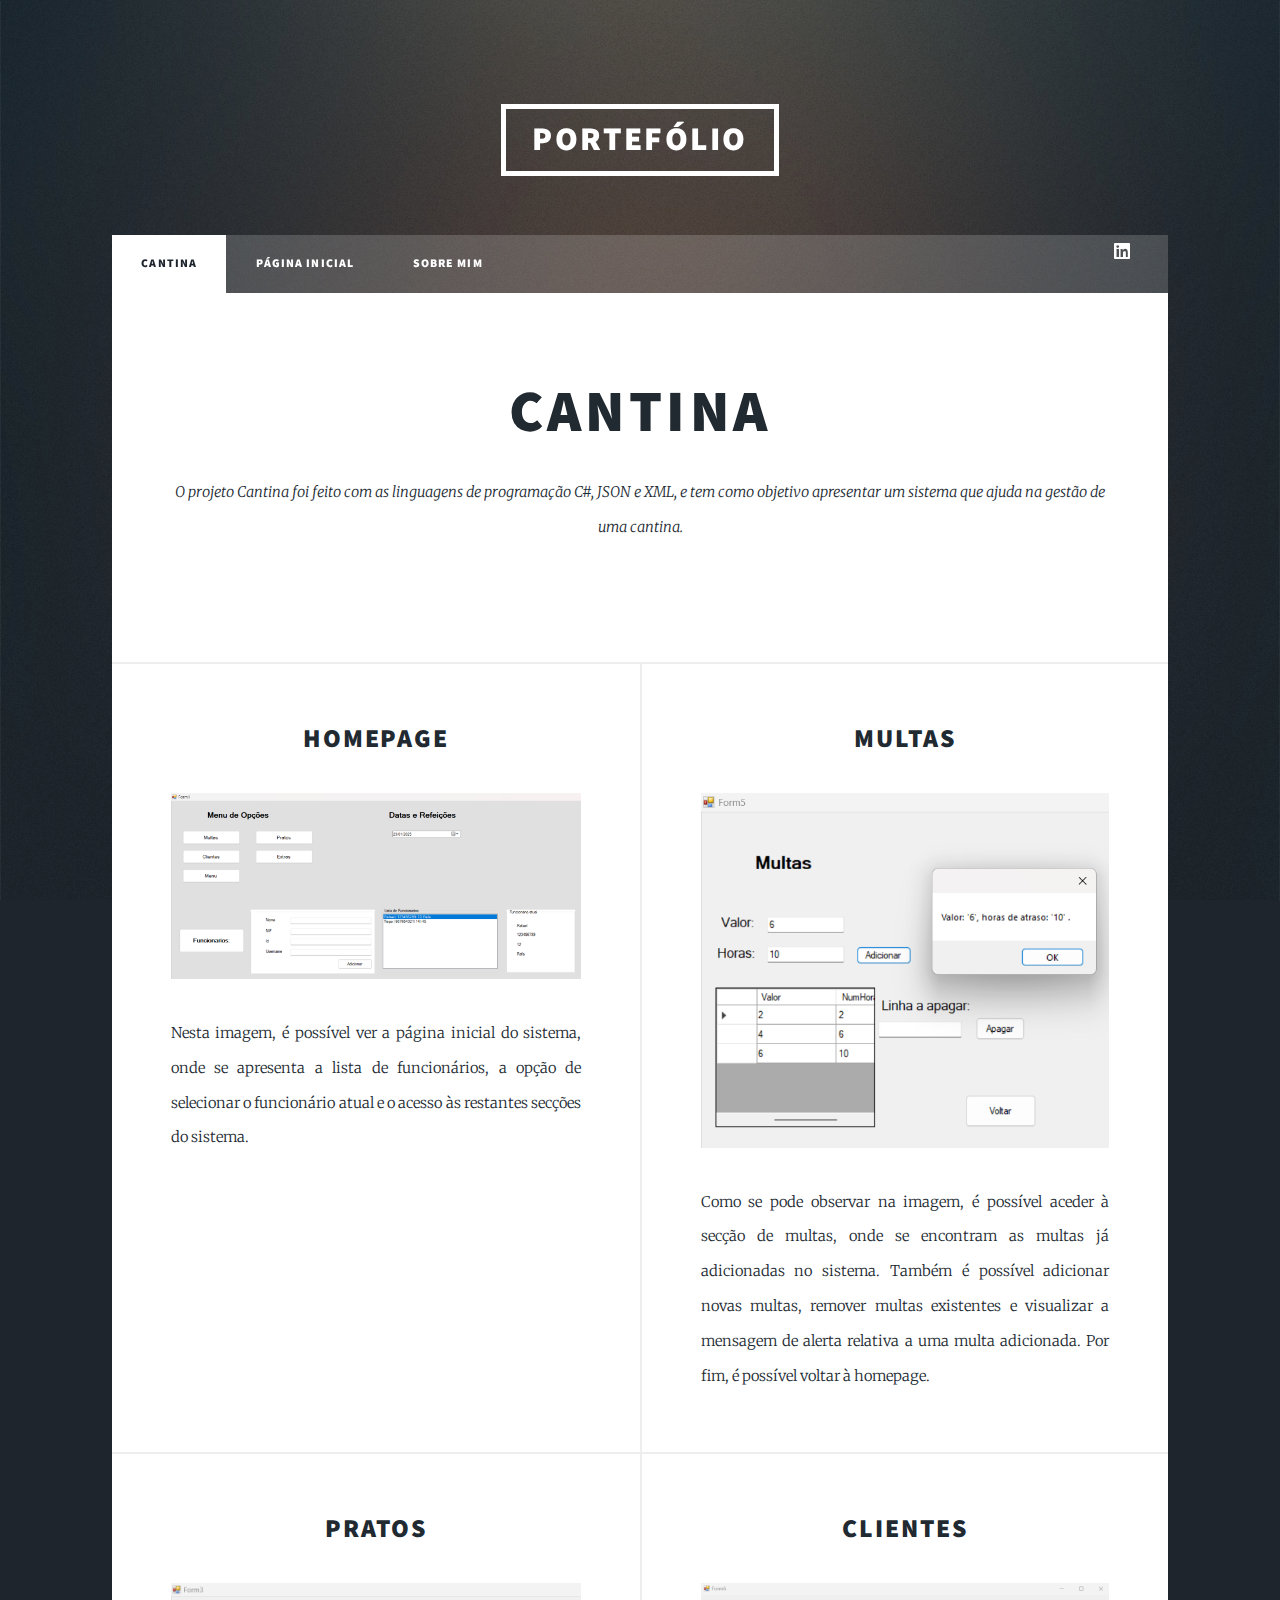
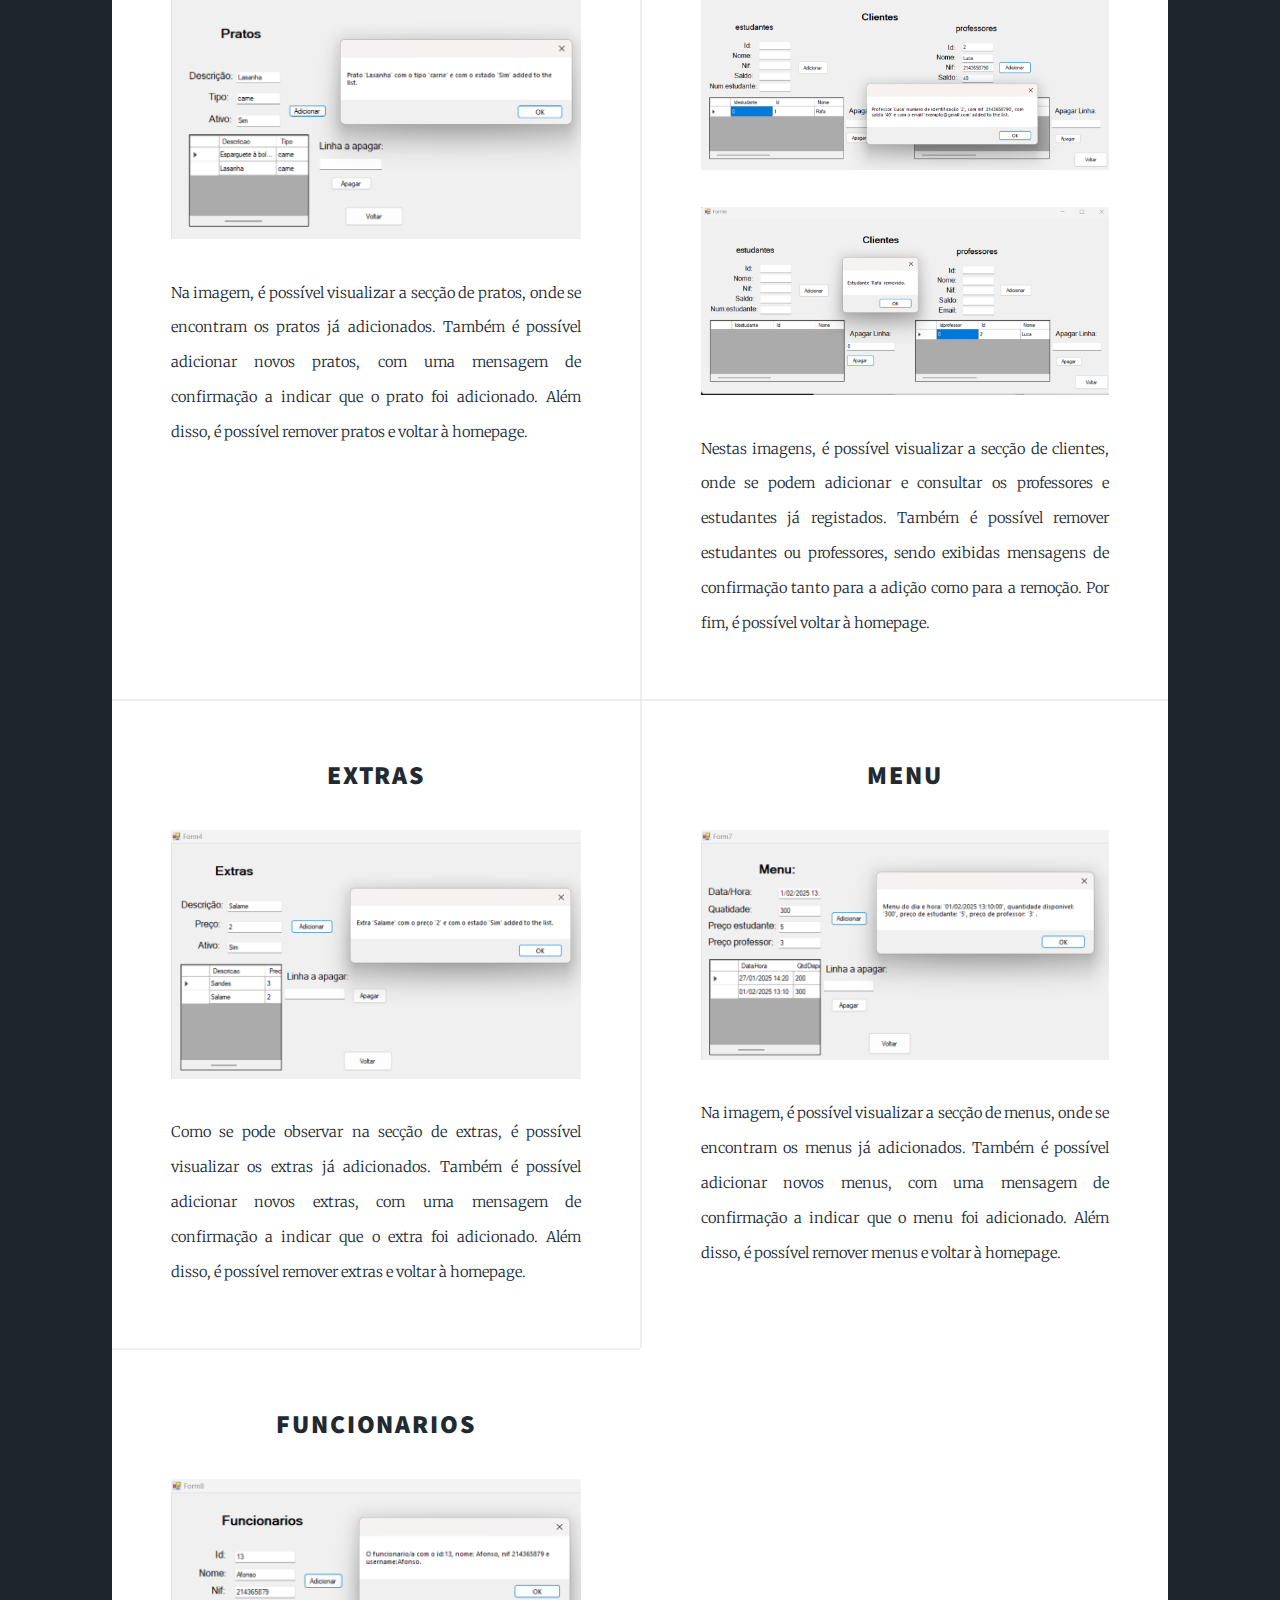
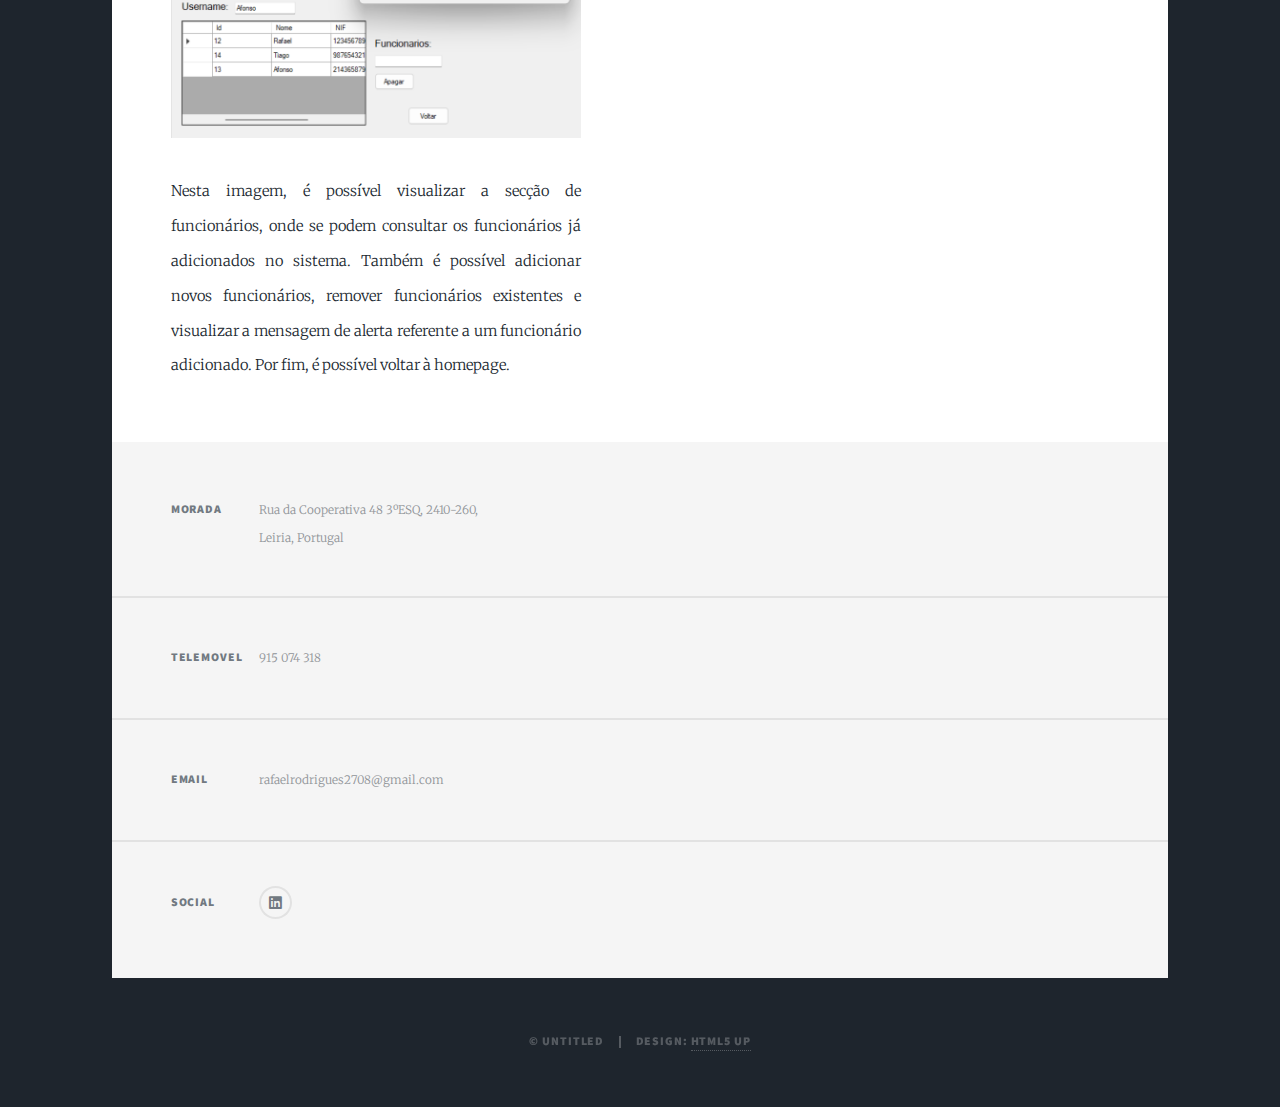
<file: Cantina.html>
<!--
	Massively by HTML5 UP
	html5up.net | @ajlkn
	Free for personal and commercial use under the CCA 3.0 license (html5up.net/license)
-->
<html>
	<head>
		<title>Cantina</title>
		<meta charset="utf-8" />
		<meta name="viewport" content="width=device-width, initial-scale=1, user-scalable=no" />
		<link rel="stylesheet" href="assets/css/main.css" />
		<noscript><link rel="stylesheet" href="assets/css/noscript.css" /></noscript>
	</head>
	<body class="is-preload">

		<!-- Wrapper -->
			<div id="wrapper">

				<!-- Header -->
					<header id="header">
						<a href="HomePage.html" class="logo">Portefólio</a>
					</header>

				<!-- Nav -->
					<nav id="nav">
						<ul class="links">
							<li class="active"><a href="Cantina.html">Cantina</a></li>
							<li><a href="HomePage.html">Página Inicial</a></li>
							<li><a href="SobreMim.html">Sobre mim</a></li>
						</ul>
						<ul class="icons">
							<li><a href="https://www.linkedin.com/in/rafael-rodrigues-209939341/" class="icon brands fa-linkedin"><span class="label">Linkedin</span></a></li>
						</ul>
					</nav>

				<!-- Main -->
					<div id="main">
						<article class="post featured">
							<header class="major">
								<h2>Cantina</h2>
								<p>O projeto Cantina foi feito com as linguagens de programação C#, JSON e XML, e tem como objetivo apresentar um sistema que ajuda na gestão de uma cantina.</p>
							</header>
						</article>

						<!-- Post -->
						<section class="posts">
							<article>
								<header>
									<h2>Homepage</h2>
								</header>
								<a class="image fit"><img src="images/Cantina_Homepage.png" alt="Cantina Homepage" /></a>
								<p>Nesta imagem, é possível ver a página inicial do sistema, onde se apresenta a lista de funcionários, a opção de selecionar o funcionário atual e o acesso às restantes secções do sistema.</p>
							</article>
                            <article>
								<header>
									<h2>Multas</h2>
								</header>
								<a class="image fit"><img src="images/Cantina_Multas.png" alt="Cantina Multas" /></a>
								<p>Como se pode observar na imagem, é possível aceder à secção de multas, onde se encontram as multas já adicionadas no sistema. Também é possível adicionar novas multas, remover multas existentes e visualizar a mensagem de alerta relativa a uma multa adicionada. Por fim, é possível voltar à homepage.</p>
							</article>
                            <article>
								<header>
									<h2>Pratos</h2>
								</header>
								<a class="image fit"><img src="images/Cantina_Pratos.png" alt="Cantina Pratos" /></a>
								<p>Na imagem, é possível visualizar a secção de pratos, onde se encontram os pratos já adicionados. Também é possível adicionar novos pratos, com uma mensagem de confirmação a indicar que o prato foi adicionado. Além disso, é possível remover pratos e voltar à homepage.</p>
							</article>
                            <article>
								<header>
									<h2>Clientes</h2>
								</header>
								<a class="image fit"><img src="images/Cantina_Clientes1.png" alt="Cantina Clientes" /></a>
                                <a class="image fit"><img src="images/Cantina_Clientes2.png" alt="Cantina Clientes" /></a>
								<p>Nestas imagens, é possível visualizar a secção de clientes, onde se podem adicionar e consultar os professores e estudantes já registados. Também é possível remover estudantes ou professores, sendo exibidas mensagens de confirmação tanto para a adição como para a remoção. Por fim, é possível voltar à homepage.</p>
							</article>
                            <article>
								<header>
									<h2>Extras</h2>
								</header>
								<a class="image fit"><img src="images/Cantina_Extras.png" alt="Cantina Extras" /></a>
								<p>Como se pode observar na secção de extras, é possível visualizar os extras já adicionados. Também é possível adicionar novos extras, com uma mensagem de confirmação a indicar que o extra foi adicionado. Além disso, é possível remover extras e voltar à homepage.</p>
							</article>
                            <article>
								<header>
									<h2>Menu</h2>
								</header>
								<a class="image fit"><img src="images/Cantina_Menu.png" alt="Cantina Menu" /></a>
								<p>Na imagem, é possível visualizar a secção de menus, onde se encontram os menus já adicionados. Também é possível adicionar novos menus, com uma mensagem de confirmação a indicar que o menu foi adicionado. Além disso, é possível remover menus e voltar à homepage.</p>
							</article>
							<article>
								<header>
									<h2>Funcionarios</h2>
								</header>
								<a class="image fit"><img src="images/Cantina_Funcionarios.png" alt="Cantina Funcionarios" /></a>
								<p>Nesta imagem, é possível visualizar a secção de funcionários, onde se podem consultar os funcionários já adicionados no sistema. Também é possível adicionar novos funcionários, remover funcionários existentes e visualizar a mensagem de alerta referente a um funcionário adicionado. Por fim, é possível voltar à homepage.</p>
							</article>
						</section>

					</div>

							<!-- Footer -->
							<footer id="footer">
								<section class="split contact">
									<section class="alt">
										<h3>Morada</h3>
										<p> Rua da Cooperativa 48 3ºESQ, 2410-260,<br> Leiria, Portugal</p>
									</section>
									<section>
										<h3>Telemovel</h3>
										<p>915 074 318</a></p>
									</section>
									<section>
										<h3>Email</h3>
										<p>rafaelrodrigues2708@gmail.com</a></p>
									</section>
									<section>
										<h3>Social</h3>
										<ul class="icons alt">
											<li><a href="https://www.linkedin.com/in/rafael-rodrigues-209939341/" class="icon brands fa-linkedin"><span class="label">Linkedin</span></a></li>
										</ul>
									</section>
								</section>
							</footer>

				<!-- Copyright -->
					<div id="copyright">
						<ul><li>&copy; Untitled</li><li>Design: <a href="https://html5up.net">HTML5 UP</a></li></ul>
					</div>

			</div>

		<!-- Scripts -->
			<script src="assets/js/jquery.min.js"></script>
			<script src="assets/js/jquery.scrollex.min.js"></script>
			<script src="assets/js/jquery.scrolly.min.js"></script>
			<script src="assets/js/browser.min.js"></script>
			<script src="assets/js/breakpoints.min.js"></script>
			<script src="assets/js/util.js"></script>
			<script src="assets/js/main.js"></script>
	</body>
</html>
</file>
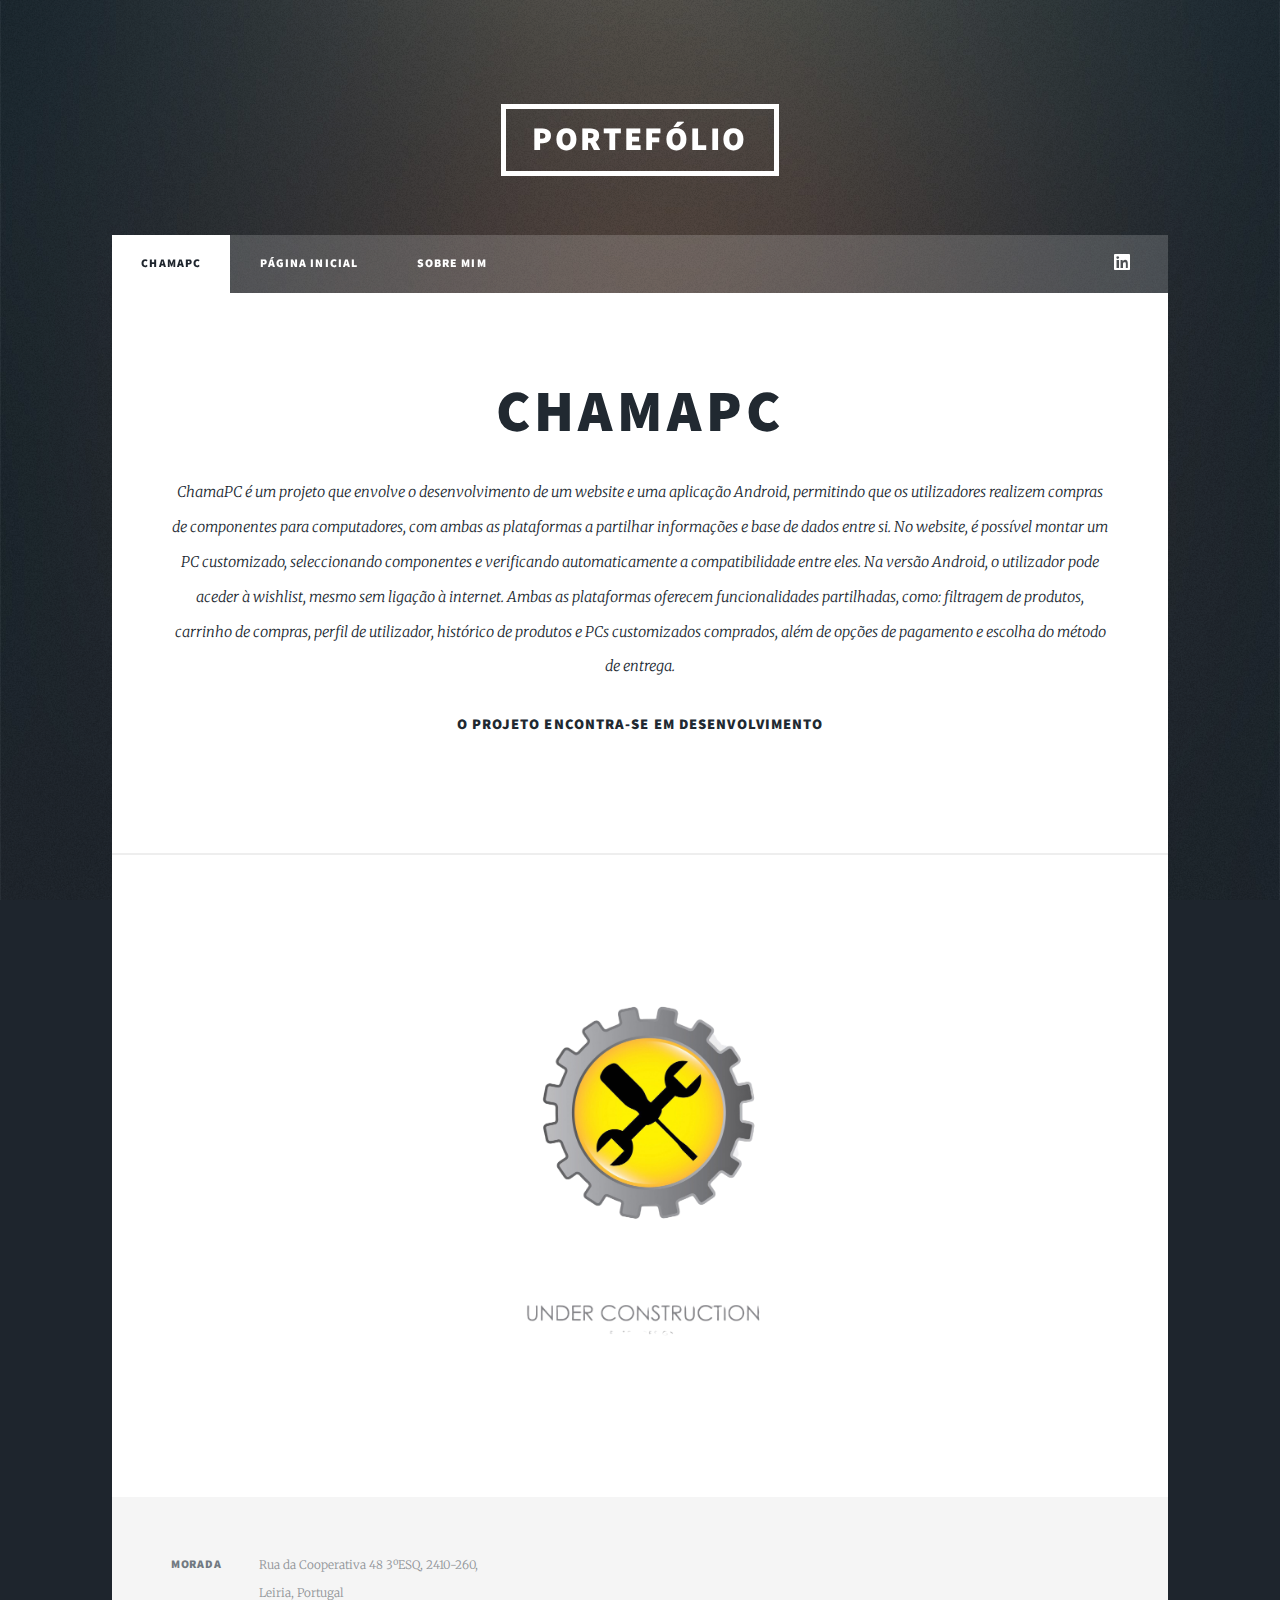
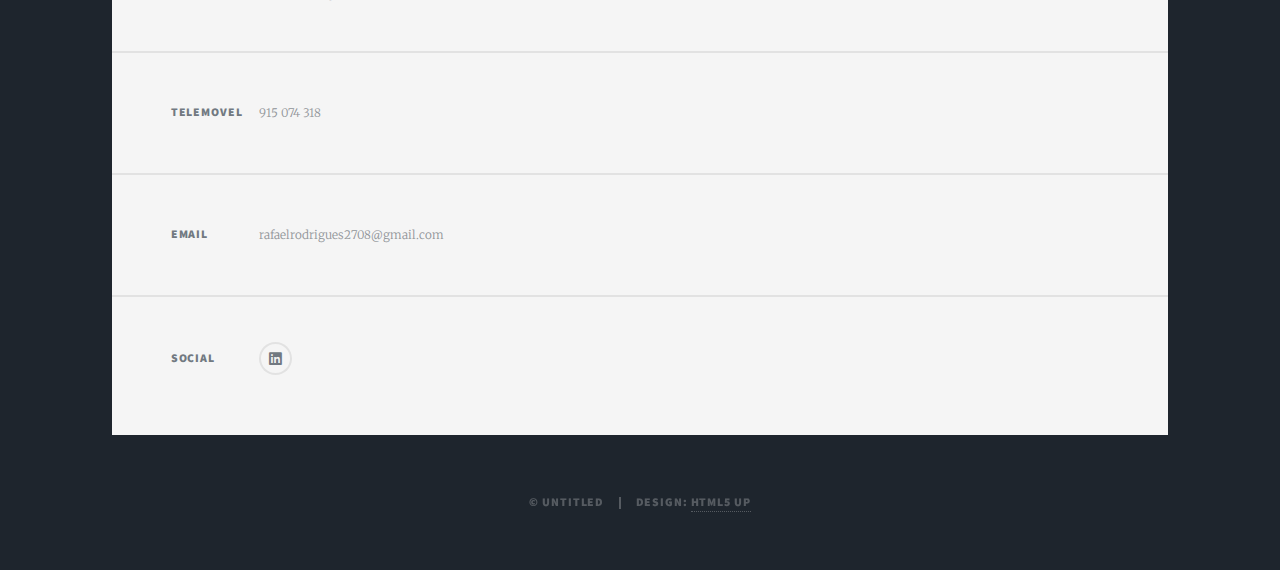
<file: ChamaPC.html>
<!DOCTYPE HTML>
<!--
	Massively by HTML5 UP
	html5up.net | @ajlkn
	Free for personal and commercial use under the CCA 3.0 license (html5up.net/license)
-->
<html>
	<head>
		<title>ChamaPC</title>
		<meta charset="utf-8" />
		<meta name="viewport" content="width=device-width, initial-scale=1, user-scalable=no" />
		<link rel="stylesheet" href="assets/css/main.css" />
		<link rel="stylesheet" href="assets/css/ChamaPCCss.css" />
		<noscript><link rel="stylesheet" href="assets/css/noscript.css" /></noscript>
	</head>
	<body class="is-preload">

		<!-- Wrapper -->
			<div id="wrapper">

				<!-- Header -->
					<header id="header">
						<a href="HomePage.html" class="logo">Portefólio</a>
					</header>

				<!-- Nav -->
					<nav id="nav">
						<ul class="links">
							<li class="active"><a href="ChamaPC.html">ChamaPC</a></li>
							<li><a href="HomePage.html">Página Inicial</a></li>
							<li><a href="SobreMim.html">Sobre mim</a></li>
						</ul>
						<ul class="icons">
							<li><a href="https://www.linkedin.com/in/rafael-rodrigues-209939341/" class="icon brands fa-linkedin"><span class="label">Linkedin</span></a></li>
						</ul>
					</nav>

				<!-- Main -->
					<div id="main">
						
						<article class="post featured">
							<header class="major">
								<h2>ChamaPC</h2>
								<p>ChamaPC é um projeto que envolve o desenvolvimento de um website e uma aplicação Android, permitindo que os utilizadores realizem compras de componentes para computadores, com ambas as plataformas a partilhar informações e base de dados entre si.

                                    No website, é possível montar um PC customizado, seleccionando componentes e verificando automaticamente a compatibilidade entre eles. Na versão Android, o utilizador pode aceder à wishlist, mesmo sem ligação à internet.
                                    
                                    Ambas as plataformas oferecem funcionalidades partilhadas, como: filtragem de produtos, carrinho de compras, perfil de utilizador, histórico de produtos e PCs customizados comprados, além de opções de pagamento e escolha do método de entrega.<br><h4>O projeto encontra-se em desenvolvimento</h4></p>
							</header>
						</article>

						<!-- Post -->
						<section class="posts">
							<section id="imagem">
								<article>
									<a class="image fit"><img src="images/Em_Construção.png" alt="Adicionar Estudantes"></a>
								</article>
							</section>
						</section>

					</div>

							<!-- Footer -->
							<footer id="footer">
								<section class="split contact">
									<section class="alt">
										<h3>Morada</h3>
										<p> Rua da Cooperativa 48 3ºESQ, 2410-260,<br> Leiria, Portugal</p>
									</section>
									<section>
										<h3>Telemovel</h3>
										<p>915 074 318</a></p>
									</section>
									<section>
										<h3>Email</h3>
										<p>rafaelrodrigues2708@gmail.com</a></p>
									</section>
									<section>
										<h3>Social</h3>
										<ul class="icons alt">
											<li><a href="https://www.linkedin.com/in/rafael-rodrigues-209939341/" class="icon brands fa-linkedin"><span class="label">Linkedin</span></a></li>
										</ul>
									</section>
								</section>
							</footer>

				<!-- Copyright -->
				<div id="copyright">
					<ul><li>&copy; Untitled</li><li>Design: <a href="https://html5up.net">HTML5 UP</a></li></ul>
				</div>
			</div>

		<!-- Scripts -->
			<script src="assets/js/jquery.min.js"></script>
			<script src="assets/js/jquery.scrollex.min.js"></script>
			<script src="assets/js/jquery.scrolly.min.js"></script>
			<script src="assets/js/browser.min.js"></script>
			<script src="assets/js/breakpoints.min.js"></script>
			<script src="assets/js/util.js"></script>
			<script src="assets/js/main.js"></script>
	</body>
</html>
</file>
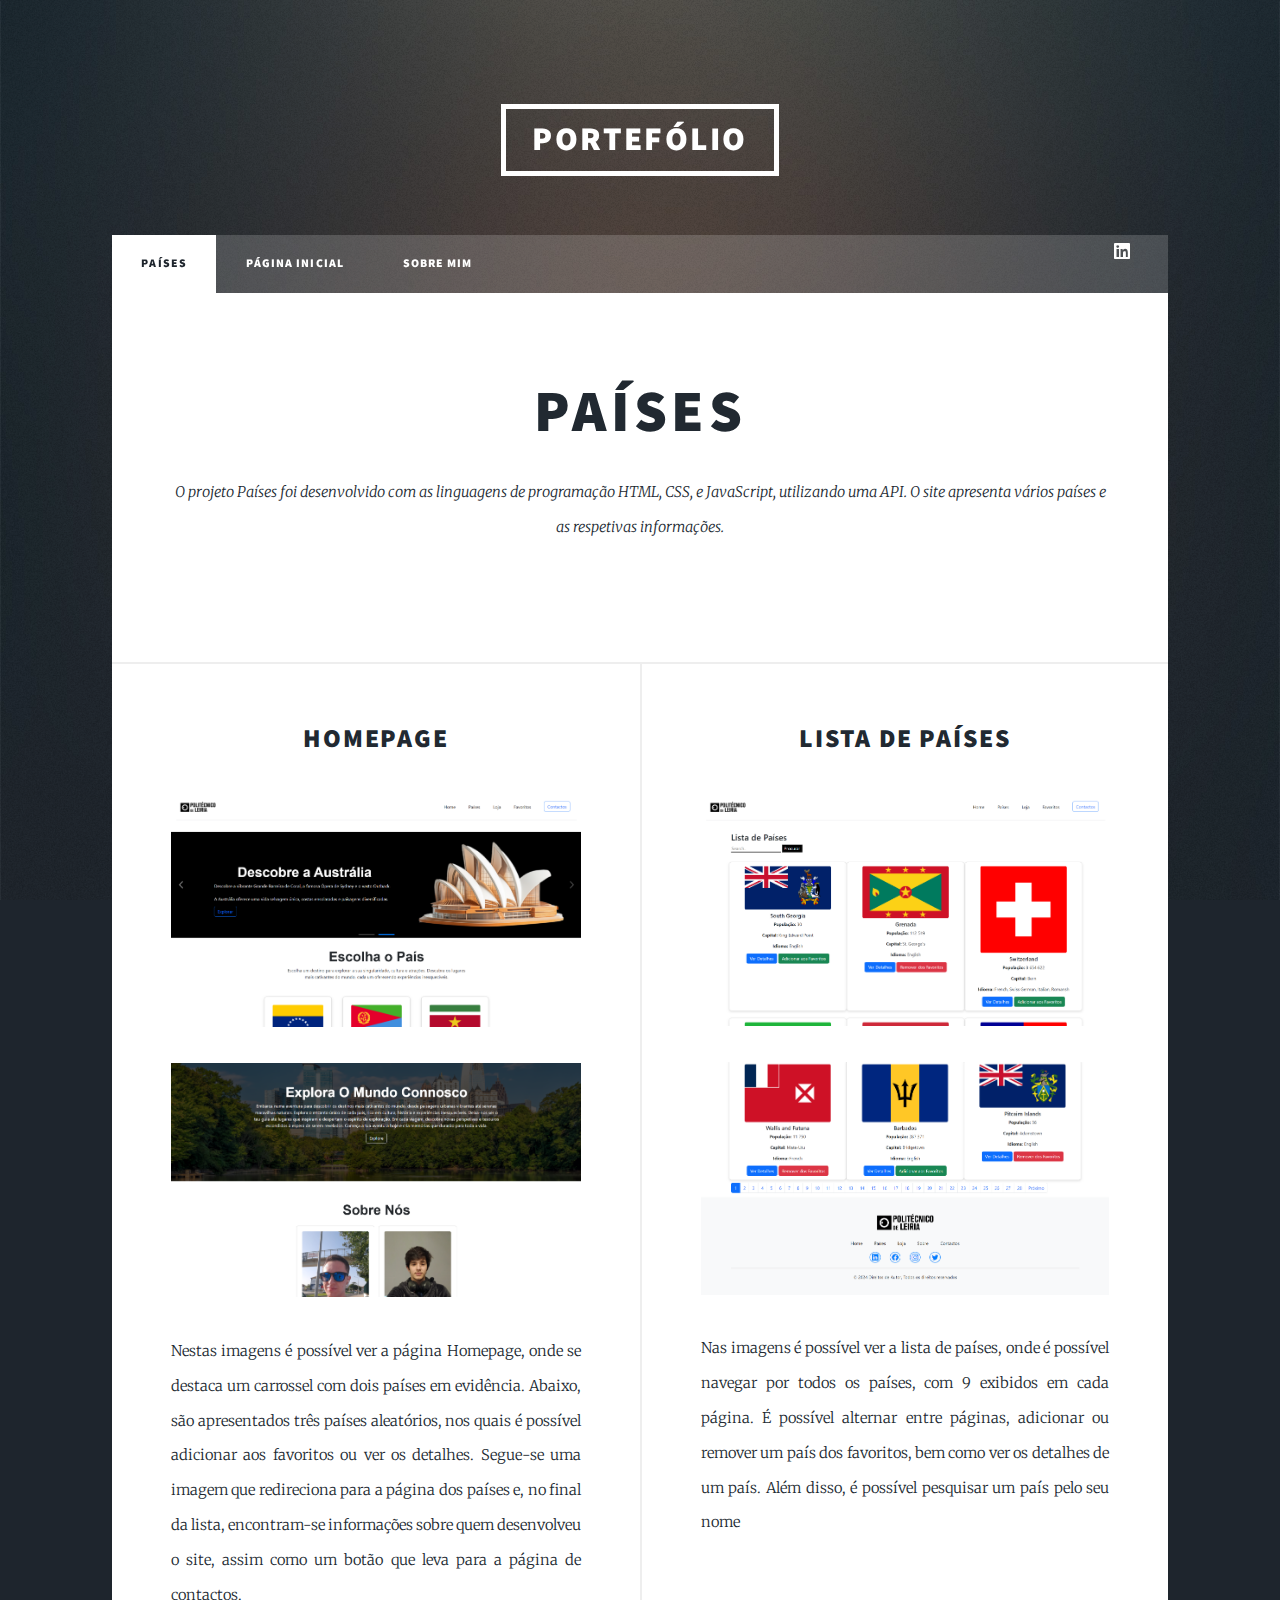
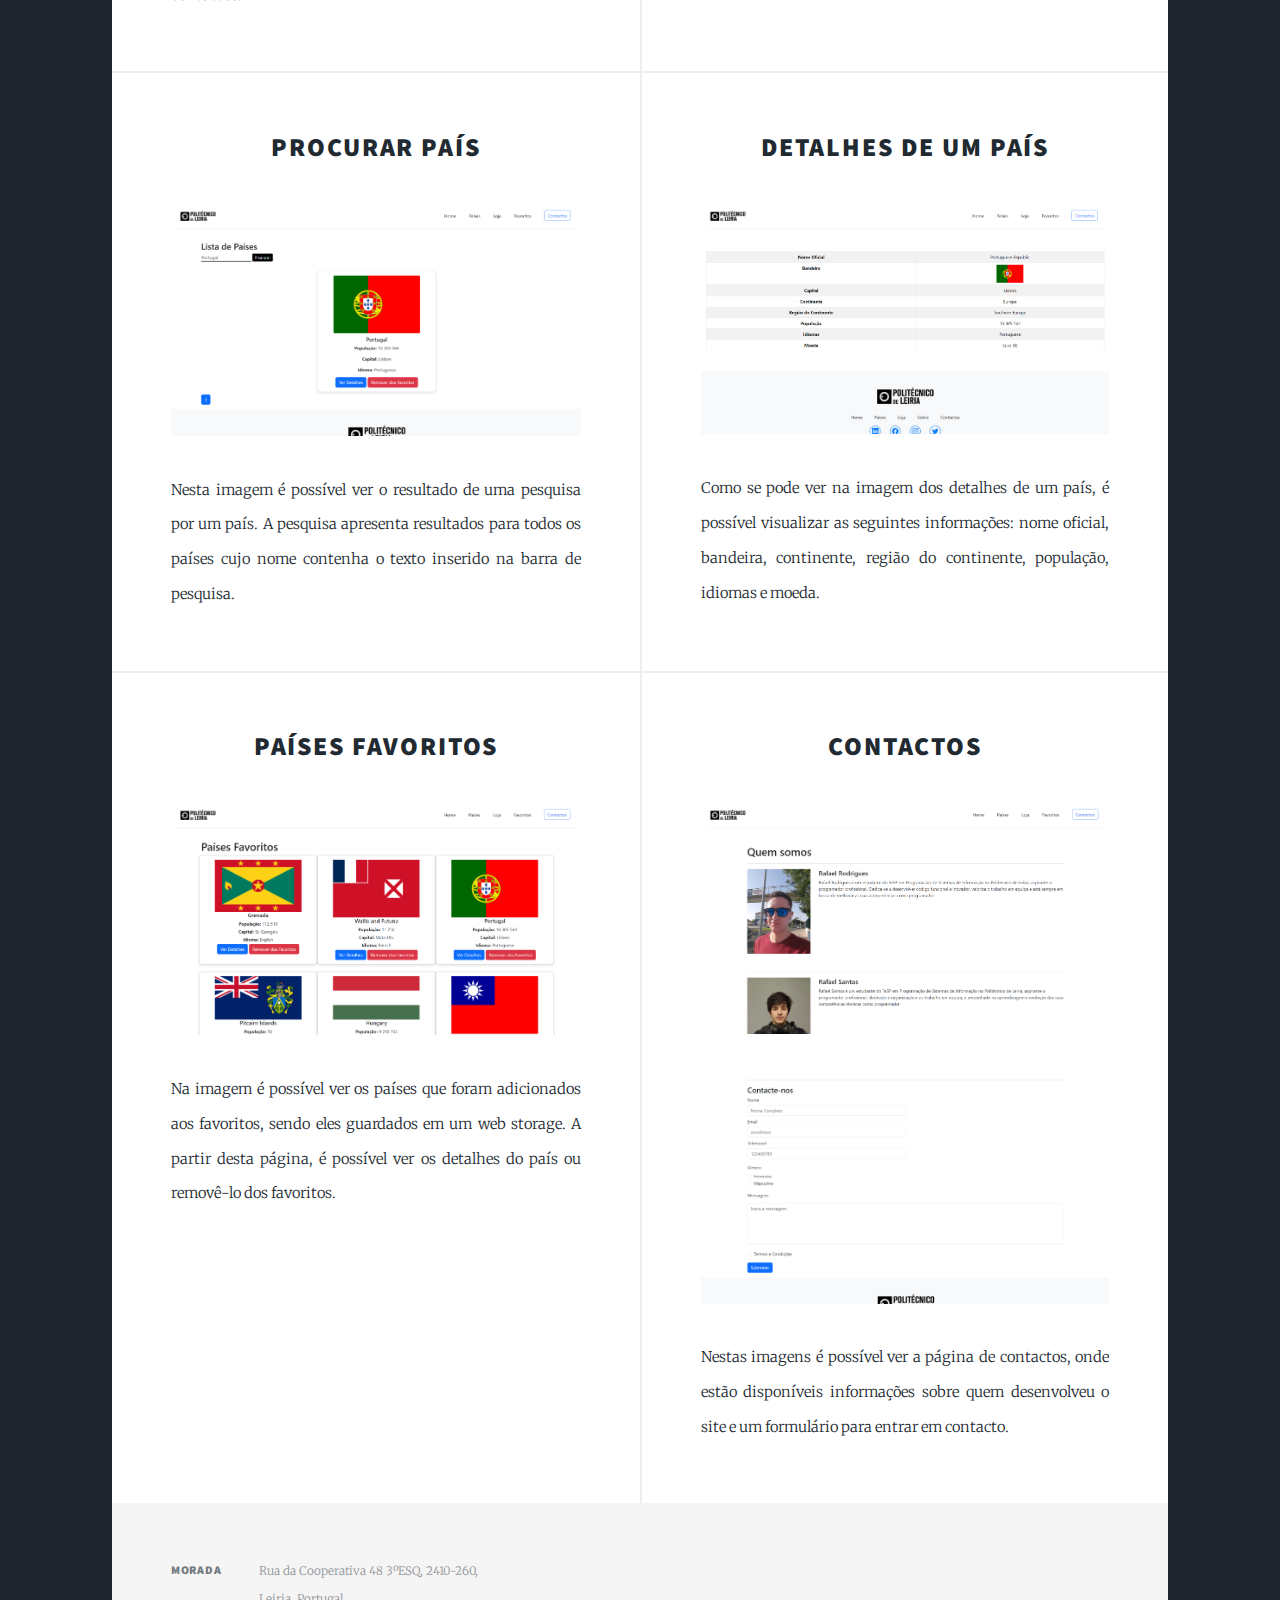
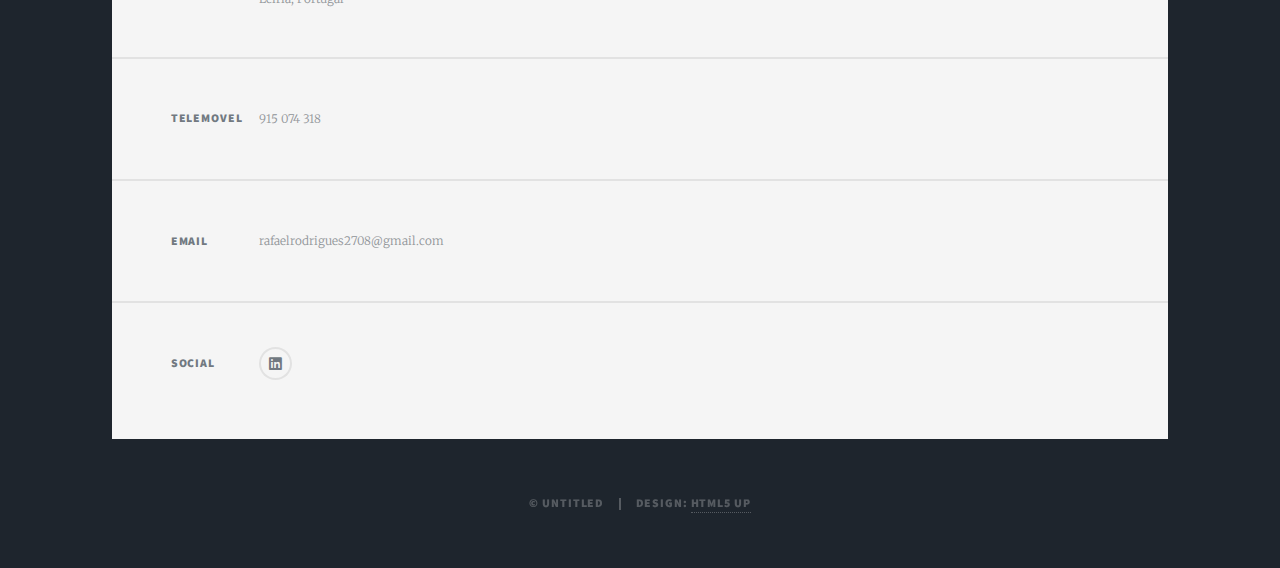
<file: Países.html>
<!--
	Massively by HTML5 UP
	html5up.net | @ajlkn
	Free for personal and commercial use under the CCA 3.0 license (html5up.net/license)
-->
<html>
	<head>
		<title>Países</title>
		<meta charset="utf-8" />
		<meta name="viewport" content="width=device-width, initial-scale=1, user-scalable=no" />
		<link rel="stylesheet" href="assets/css/main.css" />
		<noscript><link rel="stylesheet" href="assets/css/noscript.css" /></noscript>
	</head>
	<body class="is-preload">

		<!-- Wrapper -->
			<div id="wrapper">

				<!-- Header -->
					<header id="header">
						<a href="HomePage.html" class="logo">Portefólio</a>
					</header>

				<!-- Nav -->
					<nav id="nav">
						<ul class="links">
							<li class="active"><a href="Países.html">Países</a></li>
							<li><a href="HomePage.html">Página Inicial</a></li>
							<li><a href="SobreMim.html">Sobre mim</a></li>
						</ul>
						<ul class="icons">
							<li><a href="https://www.linkedin.com/in/rafael-rodrigues-209939341/" class="icon brands fa-linkedin"><span class="label">Linkedin</span></a></li>
						</ul>
					</nav>

				<!-- Main -->
					<div id="main">
						<article class="post featured">
							<header class="major">
								<h2>Países</h2>
								<p>O projeto Países foi desenvolvido com as linguagens de programação HTML, CSS, e JavaScript, utilizando uma API. O site apresenta vários países e as respetivas informações.</p>
							</header>
						</article>

						<!-- Post -->
						<section class="posts">
							<article> 
								<header>
									<h2>Homepage</h2>
								</header>
								<a class="image fit"><img src="images/Países_Homepage_1.png" alt="Homepage"></a>
								<a class="image fit"><img src="images/Países_Homepage_2.png" alt="Homepage"></a>
								<p>Nestas imagens é possível ver a página Homepage, onde se destaca um carrossel com dois países em evidência. Abaixo, são apresentados três países aleatórios, nos quais é possível adicionar aos favoritos ou ver os detalhes. Segue-se uma imagem que redireciona para a página dos países e, no final da lista, encontram-se informações sobre quem desenvolveu o site, assim como um botão que leva para a página de contactos.</p>
							</article>
							<article>
								<header>
									<h2>Lista de Países</h2>
								</header>
								<a class="image fit"><img src="images/Lista_Países.png" alt="Lista de Países"></a>
								<a class="image fit"><img src="images/Lista_Países_2.png" alt="Lista de Países"></a>
								<p>Nas imagens é possível ver a lista de países, onde é possível navegar por todos os países, com 9 exibidos em cada página. É possível alternar entre páginas, adicionar ou remover um país dos favoritos, bem como ver os detalhes de um país. Além disso, é possível pesquisar um país pelo seu nome</p>
							</article>
							<article>
								<header>
									<h2>Procurar País</h2>
								</header>
								<a class="image fit"><img src="images/Procurar_País.png" alt="Procurar País" /></a>
								<p>Nesta imagem é possível ver o resultado de uma pesquisa por um país. A pesquisa apresenta resultados para todos os países cujo nome contenha o texto inserido na barra de pesquisa.</p>
							</article>
							<article>
								<header>
									<h2>Detalhes de um País</h2>
								</header>
								<a class="image fit"><img src="images/Detalhes_de_um_País.png" alt="Detalhes de um País" /></a>
								<p>Como se pode ver na imagem dos detalhes de um país, é possível visualizar as seguintes informações: nome oficial, bandeira, continente, região do continente, população, idiomas e moeda.</p>
							</article>
							<article>
								<header>
									<h2>Países Favoritos</h2>
								</header>
								<a class="image fit"><img src="images/Países_Favoritos.png" alt="" /></a>
								<p>Na imagem é possível ver os países que foram adicionados aos favoritos, sendo eles guardados em um web storage. A partir desta página, é possível ver os detalhes do país ou removê-lo dos favoritos.</p>
							</article>
							<article>
								<header>
									<h2>Contactos</h2>
								</header>
								<a class="image fit"><img src="images/Países_Contacto_Quem_Somos.png" alt="" /></a>
								<a class="image fit"><img src="images/Países_Contacto_Formulario.png" alt="" /></a>
								<p>Nestas imagens é possível ver a página de contactos, onde estão disponíveis informações sobre quem desenvolveu o site e um formulário para entrar em contacto.</p>
							</article>
						</section>

					</div>

							<!-- Footer -->
							<footer id="footer">
								<section class="split contact">
									<section class="alt">
										<h3>Morada</h3>
										<p> Rua da Cooperativa 48 3ºESQ, 2410-260,<br> Leiria, Portugal</p>
									</section>
									<section>
										<h3>Telemovel</h3>
										<p>915 074 318</a></p>
									</section>
									<section>
										<h3>Email</h3>
										<p>rafaelrodrigues2708@gmail.com</a></p>
									</section>
									<section>
										<h3>Social</h3>
										<ul class="icons alt">
											<li><a href="https://www.linkedin.com/in/rafael-rodrigues-209939341/" class="icon brands fa-linkedin"><span class="label">Linkedin</span></a></li>
										</ul>
									</section>
								</section>
							</footer>

				<!-- Copyright -->
					<div id="copyright">
						<ul><li>&copy; Untitled</li><li>Design: <a href="https://html5up.net">HTML5 UP</a></li></ul>
					</div>

			</div>

		<!-- Scripts -->
			<script src="assets/js/jquery.min.js"></script>
			<script src="assets/js/jquery.scrollex.min.js"></script>
			<script src="assets/js/jquery.scrolly.min.js"></script>
			<script src="assets/js/browser.min.js"></script>
			<script src="assets/js/breakpoints.min.js"></script>
			<script src="assets/js/util.js"></script>
			<script src="assets/js/main.js"></script>
	</body>
</html>
</file>
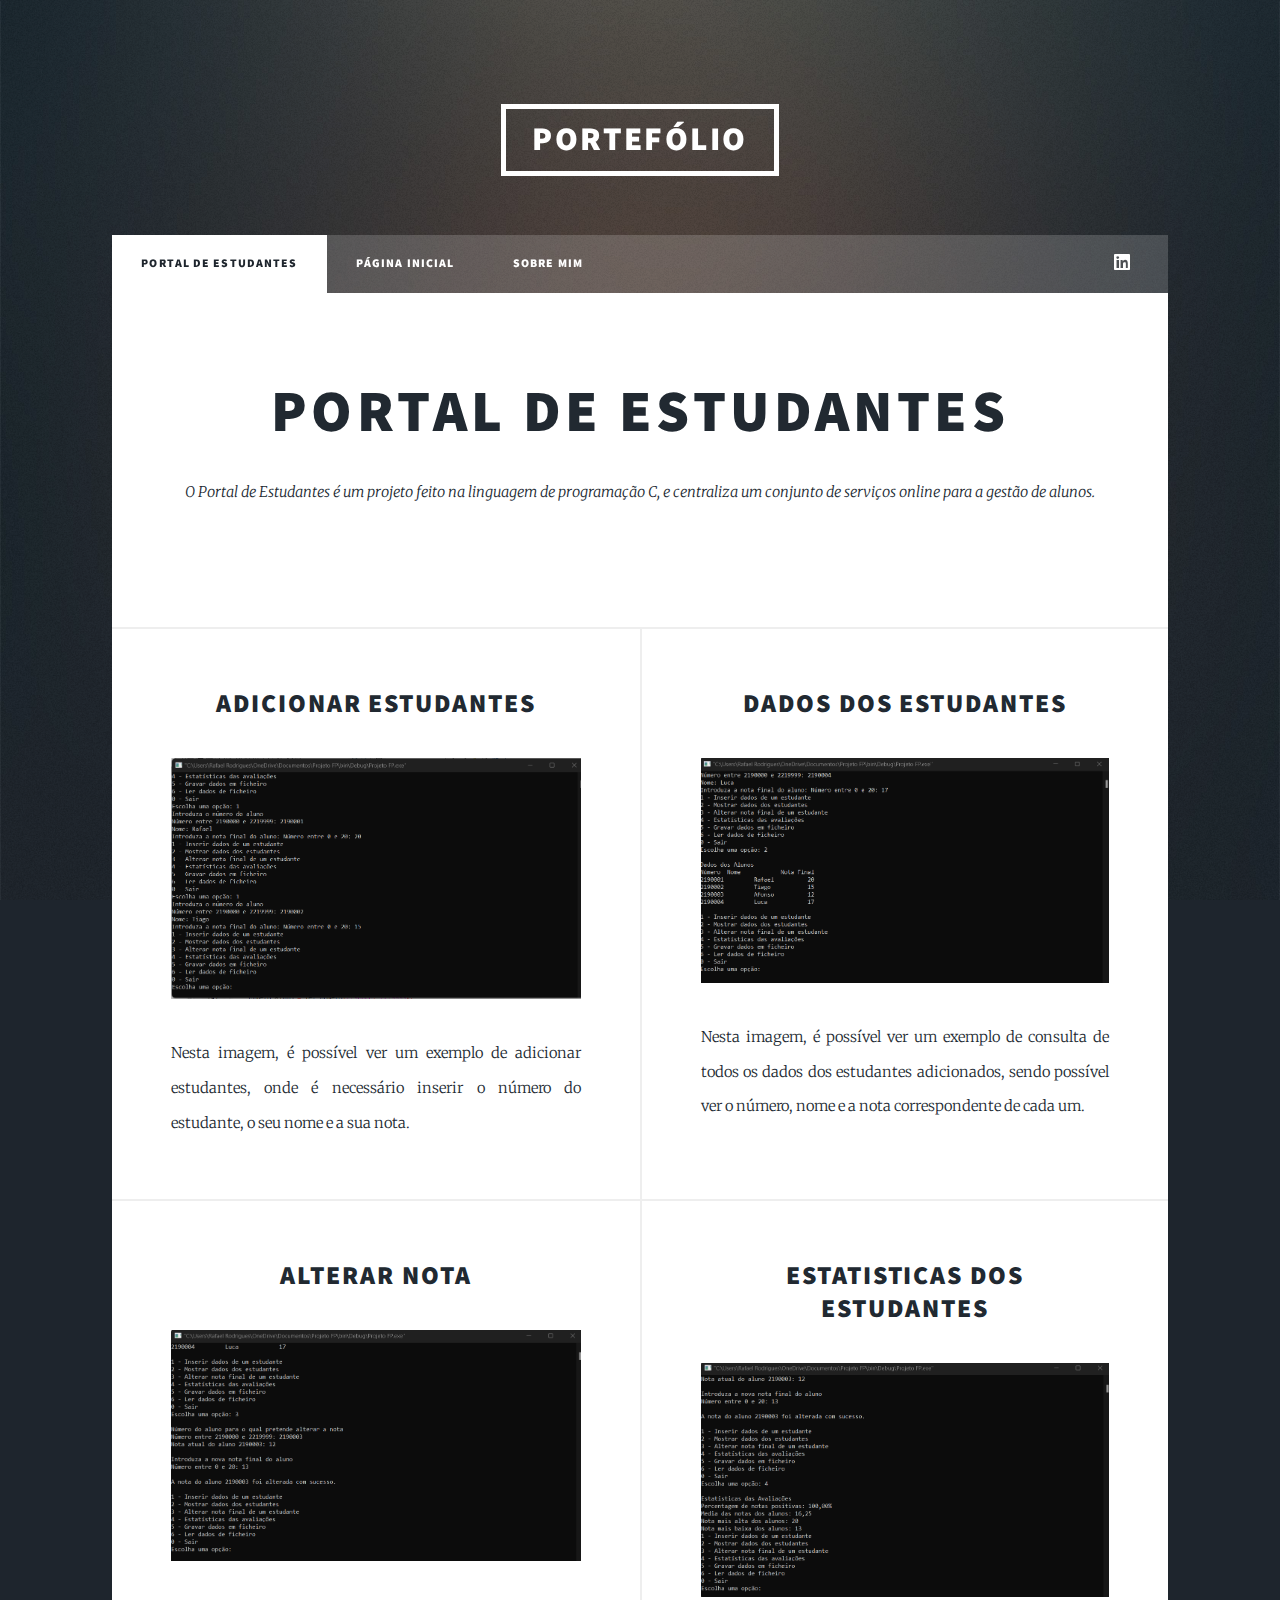
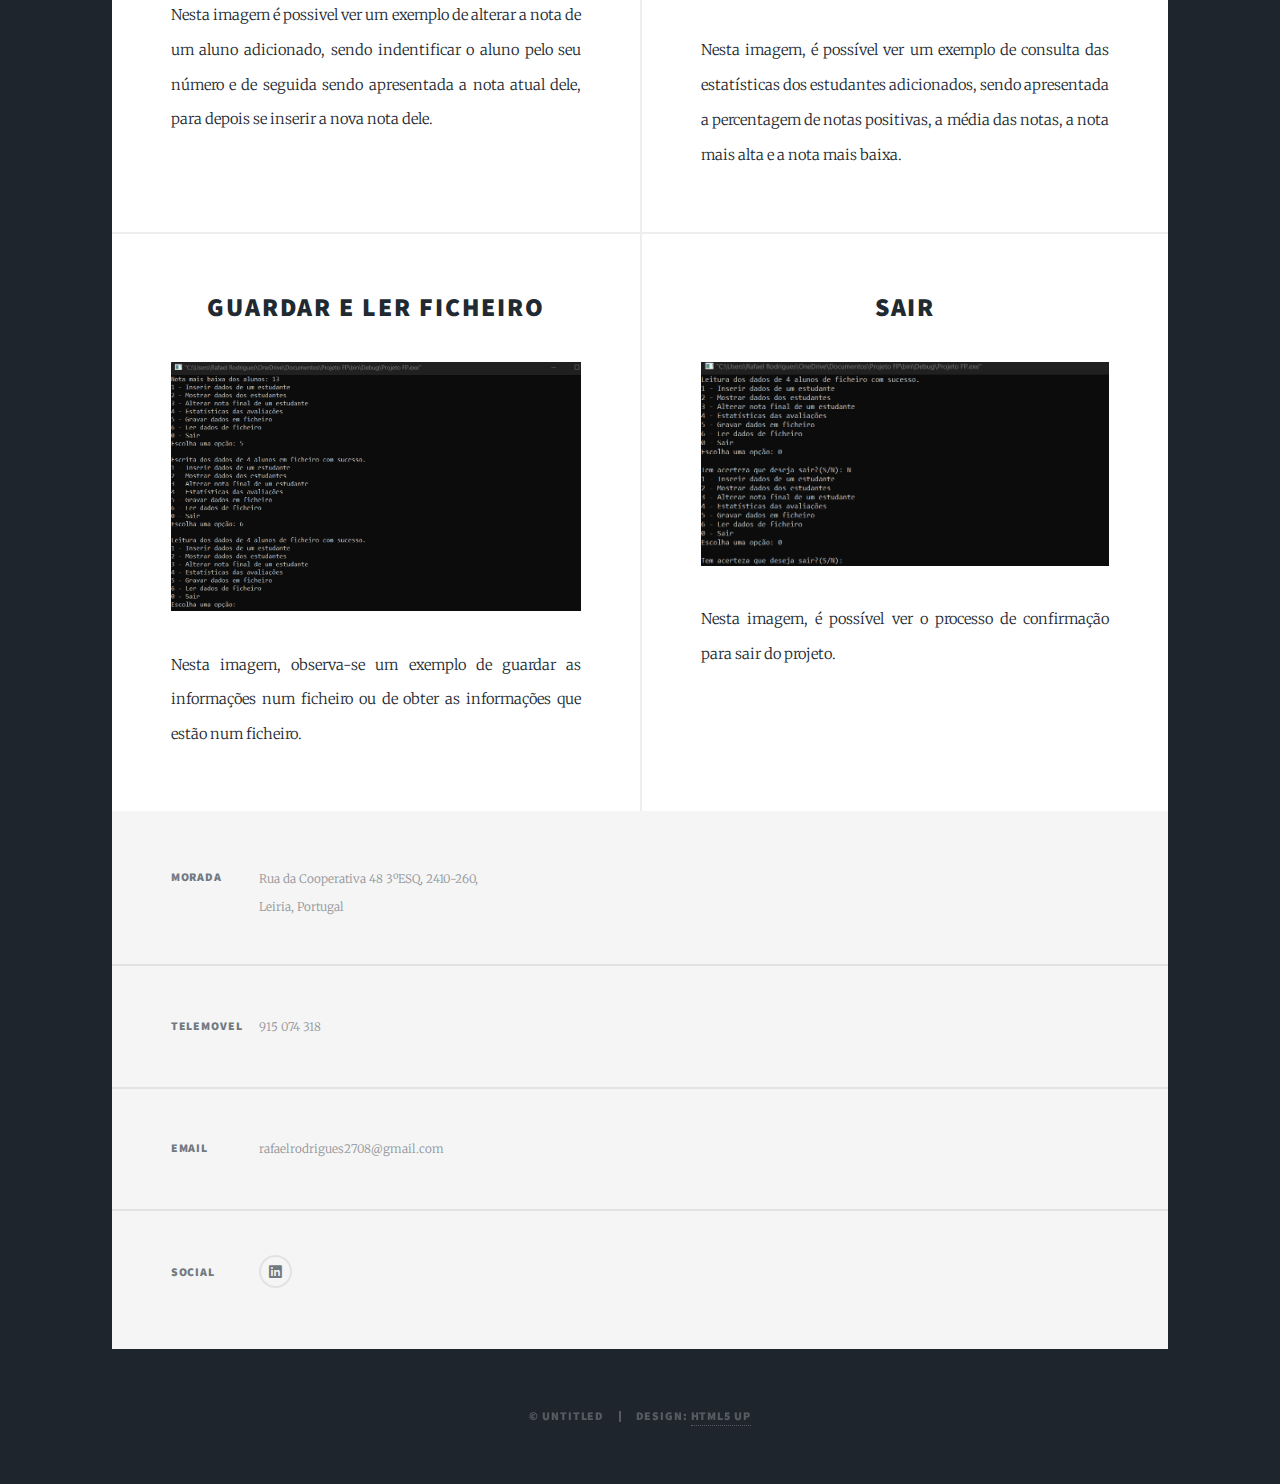
<file: PortalEstudante.html>
<!DOCTYPE HTML>
<!--
	Massively by HTML5 UP
	html5up.net | @ajlkn
	Free for personal and commercial use under the CCA 3.0 license (html5up.net/license)
-->
<html>
	<head>
		<title>Portal Estudante</title>
		<meta charset="utf-8" />
		<meta name="viewport" content="width=device-width, initial-scale=1, user-scalable=no" />
		<link rel="stylesheet" href="assets/css/main.css" />
		<noscript><link rel="stylesheet" href="assets/css/noscript.css" /></noscript>
	</head>
	<body class="is-preload">

		<!-- Wrapper -->
			<div id="wrapper">

				<!-- Header -->
					<header id="header">
						<a href="HomePage.html" class="logo">Portefólio</a>
					</header>

				<!-- Nav -->
					<nav id="nav">
						<ul class="links">
							<li class="active"><a href="PortalEstudante.html">Portal de Estudantes</a></li>
							<li><a href="HomePage.html">Página Inicial</a></li>
							<li><a href="SobreMim.html">Sobre mim</a></li>
						</ul>
						<ul class="icons">
							<li><a href="https://www.linkedin.com/in/rafael-rodrigues-209939341/" class="icon brands fa-linkedin"><span class="label">Linkedin</span></a></li>
						</ul>
					</nav>

				<!-- Main -->
					<div id="main">
						
						<article class="post featured">
							<header class="major">
								<h2>Portal de Estudantes</h2>
								<p>O Portal de Estudantes é um projeto feito na linguagem de programação C, e centraliza um conjunto de serviços online para a gestão de alunos.</p>
							</header>
						</article>

						<!-- Post -->
						<section class="posts">
							<article>
								<header>
									<h2>Adicionar Estudantes</h2>
								</header>
								<a class="image fit"><img src="images/Adicionar_Estudantes.png" alt="Adicionar Estudantes"></a>
								<p>Nesta imagem, é possível ver um exemplo de adicionar estudantes, onde é necessário inserir o número do estudante, o seu nome e a sua nota.</p>
							</article>
							<article>
								<header>
									<h2>Dados dos Estudantes<br /></a></h2>
								</header>
								<a class="image fit"><img src="images/Dados_Estudantes.png" alt="Dados dos Estudantes"></a>
								<p>Nesta imagem, é possível ver um exemplo de consulta de todos os dados dos estudantes adicionados, sendo possível ver o número, nome e a nota correspondente de cada um.</p>
							</article>
							<article>
								<header>
									<h2>Alterar Nota<br /></a></h2>
								</header>
								<a href="#" class="image fit"><img src="images/Alterar_Nota.png" alt="Altera Nota de Estudante"></a>
								<p>Nesta imagem é possivel ver um exemplo de alterar a nota de um aluno adicionado, sendo indentificar o aluno pelo seu número e de seguida sendo apresentada a nota atual dele, para depois se inserir a nova nota dele.</p>
							</article>
							<article>
								<header>
									<h2>Estatisticas dos Estudantes<br /></a></h2>
								</header>
								<a href="#" class="image fit"><img src="images/Estatisticas_Avaliacao.png" alt="Estatisticas dos Estudantes"></a>
								<p>Nesta imagem, é possível ver um exemplo de consulta das estatísticas dos estudantes adicionados, sendo apresentada a percentagem de notas positivas, a média das notas, a nota mais alta e a nota mais baixa.</p>
							</article>
							<article>
								<header>
									<h2>Guardar e Ler Ficheiro<br /></a></h2>
								</header>
								<a href="#" class="image fit"><img src="images/Guardar_Ler.png" alt="Guardar e Ler Ficheiros"></a>
								<p>Nesta imagem, observa-se um exemplo de guardar as informações num ficheiro ou de obter as informações que estão num ficheiro.</p>
							</article>
							<article>
								<header>
									<h2>Sair<br /></a></h2>
								</header>
								<a href="#" class="image fit"><img src="images/Sair.png" alt="Sair"></a>
								<p>Nesta imagem, é possível ver o processo de confirmação para sair do projeto.</p>
							</article>
						</section>

					</div>

							<!-- Footer -->
							<footer id="footer">
								<section class="split contact">
									<section class="alt">
										<h3>Morada</h3>
										<p> Rua da Cooperativa 48 3ºESQ, 2410-260,<br> Leiria, Portugal</p>
									</section>
									<section>
										<h3>Telemovel</h3>
										<p>915 074 318</a></p>
									</section>
									<section>
										<h3>Email</h3>
										<p>rafaelrodrigues2708@gmail.com</a></p>
									</section>
									<section>
										<h3>Social</h3>
										<ul class="icons alt">
											<li><a href="https://www.linkedin.com/in/rafael-rodrigues-209939341/" class="icon brands fa-linkedin"><span class="label">Linkedin</span></a></li>
										</ul>
									</section>
								</section>
							</footer>

				<!-- Copyright -->
					<div id="copyright">
						<ul><li>&copy; Untitled</li><li>Design: <a href="https://html5up.net">HTML5 UP</a></li></ul>
					</div>

			</div>

		<!-- Scripts -->
			<script src="assets/js/jquery.min.js"></script>
			<script src="assets/js/jquery.scrollex.min.js"></script>
			<script src="assets/js/jquery.scrolly.min.js"></script>
			<script src="assets/js/browser.min.js"></script>
			<script src="assets/js/breakpoints.min.js"></script>
			<script src="assets/js/util.js"></script>
			<script src="assets/js/main.js"></script>

	</body>
</html>
</file>
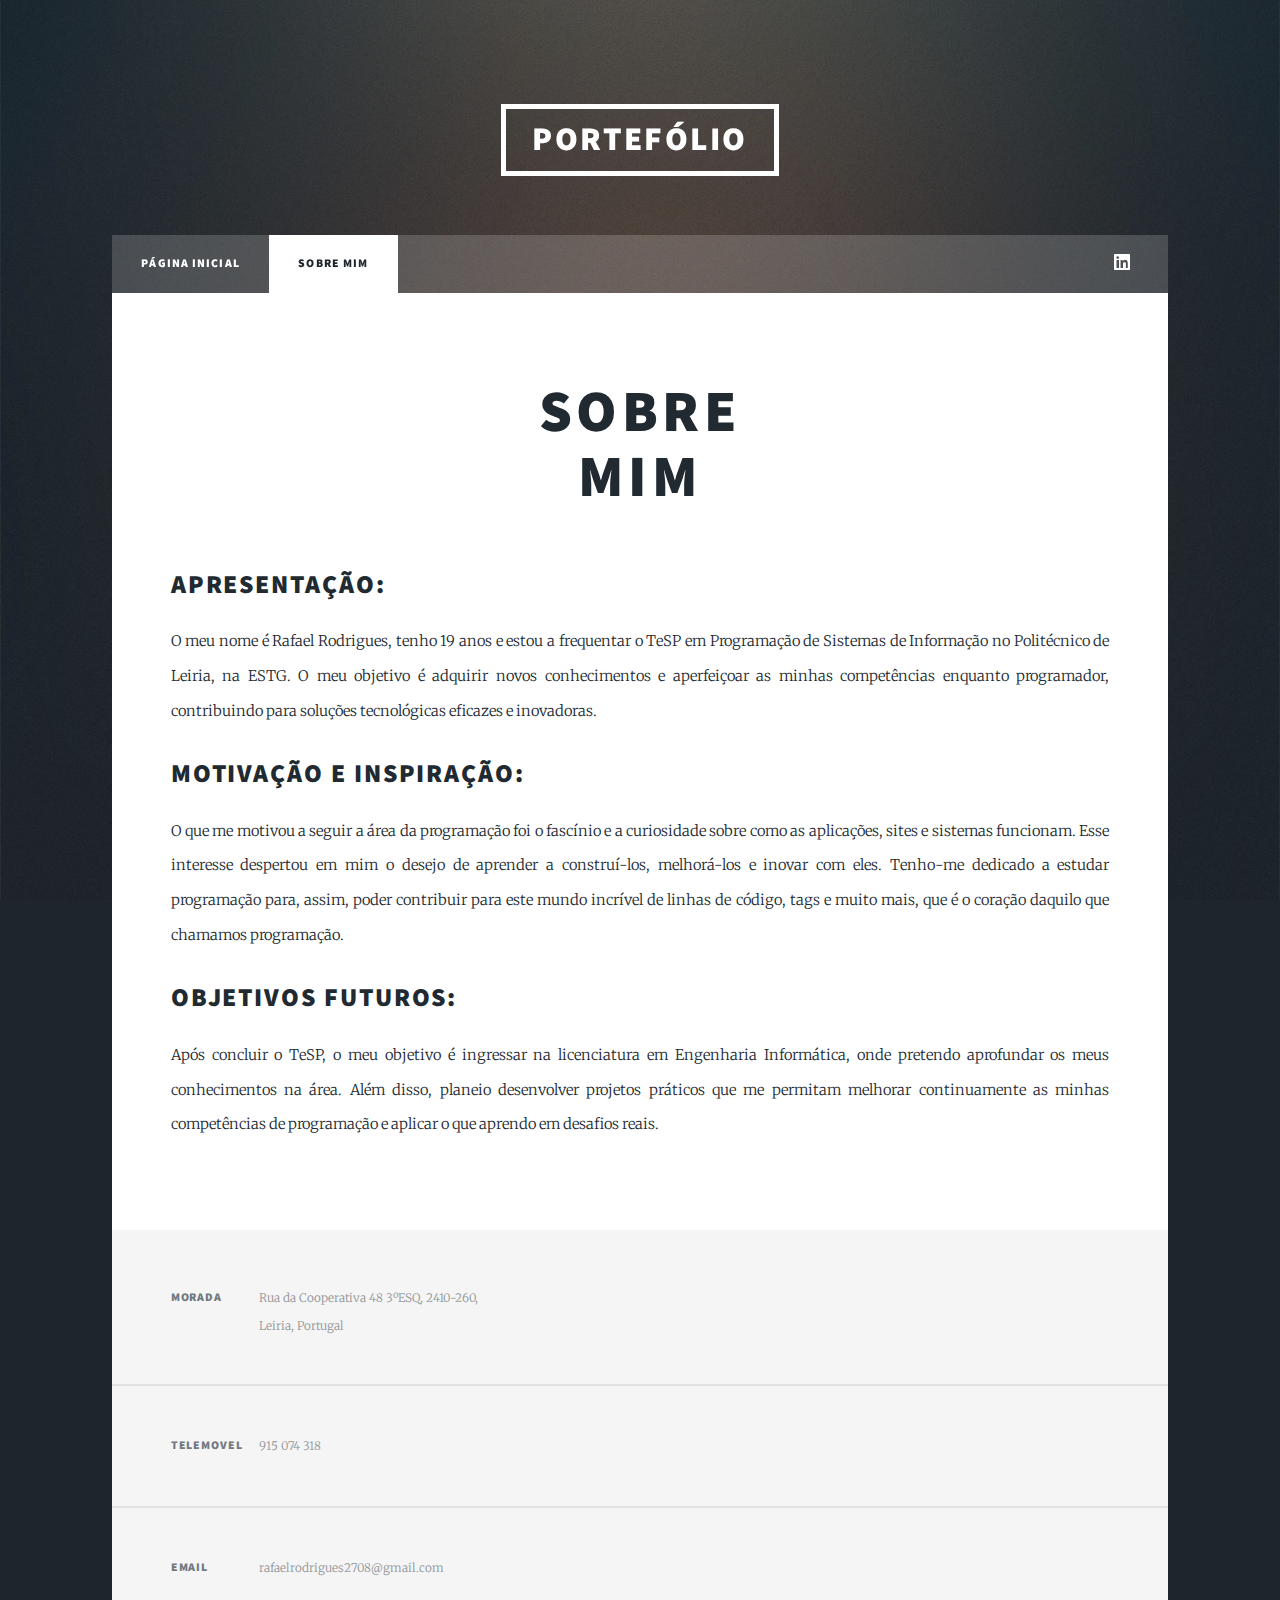
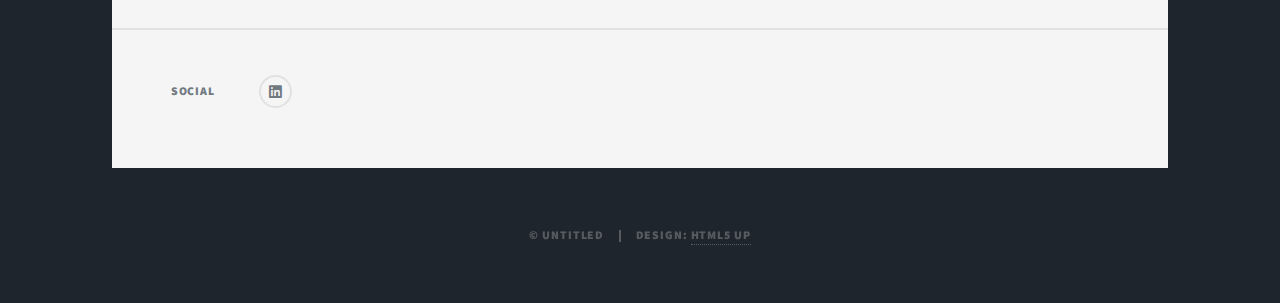
<file: SobreMim.html>
<!DOCTYPE HTML>
<!--
	Massively by HTML5 UP
	html5up.net | @ajlkn
	Free for personal and commercial use under the CCA 3.0 license (html5up.net/license)
-->
<html>
	<head>
		<title>Sobre Mim</title>
		<meta charset="utf-8" />
		<meta name="viewport" content="width=device-width, initial-scale=1, user-scalable=no" />
		<link rel="stylesheet" href="assets/css/main.css" />
		<noscript><link rel="stylesheet" href="assets/css/noscript.css" /></noscript>
	</head>
	<body class="is-preload">

		<!-- Wrapper -->
			<div id="wrapper">

				<!-- Header -->
					<header id="header">
						<a href="HomePage.html" class="logo">Portefólio</a>
					</header>

				<!-- Nav -->
					<nav id="nav">
						<ul class="links">
							<li><a href="HomePage.html">Página Inicial</a></li>
							<li class="active"><a href="SobreMim.html">Sobre Mim</a></li>
						</ul>
						<ul class="icons">
							<li><a href="https://www.linkedin.com/in/rafael-rodrigues-209939341/" class="icon brands fa-linkedin"><span class="label">Linkedin</span></a></li>
						</ul>
					</nav>

				<!-- Main -->
					<div id="main">

						<!-- Post -->
						<section class="post">
							<header class="major">
								<h1>Sobre<br />
								Mim</h1>
							</header>

							<!-- Text stuff -->
							<h2>Apresentação:</h2>
							<p>O meu nome é Rafael Rodrigues, tenho 19 anos e estou a frequentar o TeSP em Programação de Sistemas de Informação no Politécnico de Leiria, na ESTG. O meu objetivo é adquirir novos conhecimentos e aperfeiçoar as minhas competências enquanto programador, contribuindo para soluções tecnológicas eficazes e inovadoras.</p>
									
							<h2>motivação e inspiração:</h2>
							<p>O que me motivou a seguir a área da programação foi o fascínio e a curiosidade sobre como as aplicações, sites e sistemas funcionam. Esse interesse despertou em mim o desejo de aprender a construí-los, melhorá-los e inovar com eles. Tenho-me dedicado a estudar programação para, assim, poder contribuir para este mundo incrível de linhas de código, tags e muito mais, que é o coração daquilo que chamamos programação.</p>

							<h2>Objetivos Futuros:</h2>
							<p>Após concluir o TeSP, o meu objetivo é ingressar na licenciatura em Engenharia Informática, onde pretendo aprofundar os meus conhecimentos na área. Além disso, planeio desenvolver projetos práticos que me permitam melhorar continuamente as minhas competências de programação e aplicar o que aprendo em desafios reais.</p>
							
						</section>
					</div>
				<!-- Footer -->
					<footer id="footer">
						<section class="split contact">
							<section class="alt">
								<h3>Morada</h3>
								<p>Rua da Cooperativa 48 3ºESQ, 2410-260,<br> Leiria, Portugal</p>
							</section>
							<section>
								<h3>Telemovel</h3>
								<p>915 074 318</p>
							</section>
							<section>
								<h3>Email</h3>
								<p>rafaelrodrigues2708@gmail.com</p>
							</section>
							<section>
								<h3>Social</h3>
								<ul class="icons alt">
									<li><a href="https://www.linkedin.com/in/rafael-rodrigues-209939341/" class="icon brands fa-linkedin"><span class="label">Linkedin</span></a></li>
								</ul>
							</section>
						</section>
					</footer>

				<!-- Copyright -->
					<div id="copyright">
						<ul><li>&copy; Untitled</li><li>Design: <a href="https://html5up.net">HTML5 UP</a></li></ul>
					</div>

			</div>

		<!-- Scripts -->
			<script src="assets/js/jquery.min.js"></script>
			<script src="assets/js/jquery.scrollex.min.js"></script>
			<script src="assets/js/jquery.scrolly.min.js"></script>
			<script src="assets/js/browser.min.js"></script>
			<script src="assets/js/breakpoints.min.js"></script>
			<script src="assets/js/util.js"></script>
			<script src="assets/js/main.js"></script>

	</body>
</html>
</file>
<file: assets/css/ChamaPCCss.css>
#imagem {
    display: flex;
    align-items: center;
    justify-content: center;
    margin: 20px auto;
    max-width: 50%;
    padding: 20px;
    background-color: inherit; 
}

#imagem img {
    max-width: 100%;
    height: auto;
}
</file>
<file: assets/css/main.css>
@import url(fontawesome-all.min.css);
@import url("https://fonts.googleapis.com/css?family=Merriweather:300,700,300italic,700italic|Source+Sans+Pro:900");

/*
	Massively by HTML5 UP
	html5up.net | @ajlkn
	Free for personal and commercial use under the CCA 3.0 license (html5up.net/license)
*/

html, body, div, span, applet, object,
iframe, h1, h2, h3, h4, h5, h6, p, blockquote,
pre, a, abbr, acronym, address, big, cite,
code, del, dfn, em, img, ins, kbd, q, s, samp,
small, strike, strong, sub, sup, tt, var, b,
u, i, center, dl, dt, dd, ol, ul, li, fieldset,
form, label, legend, table, caption, tbody,
tfoot, thead, tr, th, td, article, aside,
canvas, details, embed, figure, figcaption,
footer, header, hgroup, menu, nav, output, ruby,
section, summary, time, mark, audio, video {
	margin: 0;
	padding: 0;
	border: 0;
	font-size: 100%;
	font: inherit;
	vertical-align: baseline;}

article, aside, details, figcaption, figure,
footer, header, hgroup, menu, nav, section {
	display: block;}

body {
	line-height: 1;
}

ol, ul {
	list-style: none;
}

blockquote, q {
	quotes: none;
}

	blockquote:before, blockquote:after, q:before, q:after {
		content: '';
		content: none;
	}

table {
	border-collapse: collapse;
	border-spacing: 0;
}

body {
	-webkit-text-size-adjust: none;
}

mark {
	background-color: transparent;
	color: inherit;
}

input::-moz-focus-inner {
	border: 0;
	padding: 0;
}

input, select, textarea {
	-moz-appearance: none;
	-webkit-appearance: none;
	-ms-appearance: none;
	appearance: none;
}

/* Basic */

	@-ms-viewport {
		width: device-width;
	}

	body {
		-ms-overflow-style: scrollbar;
	}

	@media screen and (max-width: 480px) {

		html, body {
			min-width: 320px;
		}

	}

	html {
		box-sizing: border-box;
	}

	*, *:before, *:after {
		box-sizing: inherit;
	}

	body {
		background-color: #1e252d;
	}

		body.is-preload *, body.is-preload *:before, body.is-preload *:after {
			-moz-animation: none !important;
			-webkit-animation: none !important;
			-ms-animation: none !important;
			animation: none !important;
			-moz-transition: none !important;
			-webkit-transition: none !important;
			-ms-transition: none !important;
			transition: none !important;
		}

/* Type */

	html {
		font-size: 16pt;
	}

		@media screen and (max-width: 1680px) {

			html {
				font-size: 12pt;
			}

		}

		@media screen and (max-width: 1280px) {

			html {
				font-size: 11pt;
			}

		}

		@media screen and (max-width: 360px) {

			html {
				font-size: 10pt;
			}

		}

	body {
		color: #212931;
	}

	body, input, select, textarea {
		font-family: "Merriweather", Georgia, serif;
		font-weight: 300;
		font-size: 1rem;
		line-height: 2.375;
	}

	a {
		-moz-transition: color 0.2s ease-in-out, background-color 0.2s ease-in-out, border-color 0.2s ease-in-out, box-shadow 0.2s ease-in-out;
		-webkit-transition: color 0.2s ease-in-out, background-color 0.2s ease-in-out, border-color 0.2s ease-in-out, box-shadow 0.2s ease-in-out;
		-ms-transition: color 0.2s ease-in-out, background-color 0.2s ease-in-out, border-color 0.2s ease-in-out, box-shadow 0.2s ease-in-out;
		transition: color 0.2s ease-in-out, background-color 0.2s ease-in-out, border-color 0.2s ease-in-out, box-shadow 0.2s ease-in-out;
		border-bottom: dotted 1px;
		text-decoration: none;
	}

		a:hover {
			border-bottom-color: transparent;
		}

	strong, b {
		font-weight: 600;
	}

	em, i {
		font-style: italic;
	}

	p {
		text-align: justify;
		margin: 0 0 2rem 0;
	}

	h1, h2, h3, h4, h5, h6 {
		font-family: "Source Sans Pro", Helvetica, sans-serif;
		font-weight: 900;
		line-height: 1.5;
		letter-spacing: 0.075em;
		text-transform: uppercase;
		margin: 0 0 1rem 0;
	}

		h1 a, h2 a, h3 a, h4 a, h5 a, h6 a {
			border-bottom: 0;
			color: inherit;
			text-decoration: none;
		}

	h1 {
		font-size: 4rem;
		line-height: 1.1;
		margin: 0 0 2rem 0;
	}

	h2 {
		font-size: 1.75rem;
		line-height: 1.3;
		margin: 0 0 1.5rem 0;
	}

	h3 {
		font-size: 1.25rem;
		margin: 0 0 1.5rem 0;
	}

	h4 {
		font-size: 1rem;
	}

	h5 {
		font-size: 0.9rem;
	}

	h6 {
		font-size: 0.8rem;
	}

	sub {
		font-size: 0.8rem;
		position: relative;
		top: 0.5rem;
	}

	sup {
		font-size: 0.8rem;
		position: relative;
		top: -0.5rem;
	}

	blockquote {
		border-left: solid 4px;
		font-style: italic;
		margin: 0 0 2rem 0;
		padding: 0.5rem 0 0.5rem 2rem;
	}

	code {
		border: solid 2px;
		font-family: "Courier New", monospace;
		font-size: 0.9rem;
		margin: 0 0.25rem;
		padding: 0.25rem 0.65rem;
	}

	pre {
		-webkit-overflow-scrolling: touch;
		font-family: "Courier New", monospace;
		font-size: 0.9rem;
		margin: 0 0 2rem 0;
	}

		pre code {
			display: block;
			line-height: 1.75;
			padding: 1rem 1.5rem;
			overflow-x: auto;
		}

	hr {
		border: 0;
		border-bottom: solid 2px;
		margin: 3rem 0;
	}

		hr.major {
			margin: 5rem 0;
		}

	.align-left {
		text-align: left;
	}

	.align-center {
		text-align: center;
	}

	.align-right {
		text-align: right;
	}

	input, select, textarea {
		color: #212931;
	}

	a {
		color: #212931;
		border-bottom-color: rgba(33, 41, 49, 0.5);
	}

		a:hover {
			border-bottom-color: transparent;
			color: #18bfef !important;
		}

	strong, b {
		color: #212931;
	}

	h1, h2, h3, h4, h5, h6 {
		color: #212931;
	}

	blockquote {
		border-left-color: #eeeeee;
	}

	code {
		background: rgba(220, 220, 220, 0.25);
		border-color: #eeeeee;
	}

	hr {
		border-bottom-color: #eeeeee;
	}

/* Row */

	.row {
		display: flex;
		flex-wrap: wrap;
		box-sizing: border-box;
		align-items: stretch;
	}

		.row > * {
			box-sizing: border-box;
		}

		.row.gtr-uniform > * > :last-child {
			margin-bottom: 0;
		}

		.row.aln-left {
			justify-content: flex-start;
		}

		.row.aln-center {
			justify-content: center;
		}

		.row.aln-right {
			justify-content: flex-end;
		}

		.row.aln-top {
			align-items: flex-start;
		}

		.row.aln-middle {
			align-items: center;
		}

		.row.aln-bottom {
			align-items: flex-end;
		}

		.row > .imp {
			order: -1;
		}

		.row > .col-1 {
			width: 8.33333%;
		}

		.row > .off-1 {
			margin-left: 8.33333%;
		}

		.row > .col-2 {
			width: 16.66667%;
		}

		.row > .off-2 {
			margin-left: 16.66667%;
		}

		.row > .col-3 {
			width: 25%;
		}

		.row > .off-3 {
			margin-left: 25%;
		}

		.row > .col-4 {
			width: 33.33333%;
		}

		.row > .off-4 {
			margin-left: 33.33333%;
		}

		.row > .col-5 {
			width: 41.66667%;
		}

		.row > .off-5 {
			margin-left: 41.66667%;
		}

		.row > .col-6 {
			width: 50%;
		}

		.row > .off-6 {
			margin-left: 50%;
		}

		.row > .col-7 {
			width: 58.33333%;
		}

		.row > .off-7 {
			margin-left: 58.33333%;
		}

		.row > .col-8 {
			width: 66.66667%;
		}

		.row > .off-8 {
			margin-left: 66.66667%;
		}

		.row > .col-9 {
			width: 75%;
		}

		.row > .off-9 {
			margin-left: 75%;
		}

		.row > .col-10 {
			width: 83.33333%;
		}

		.row > .off-10 {
			margin-left: 83.33333%;
		}

		.row > .col-11 {
			width: 91.66667%;
		}

		.row > .off-11 {
			margin-left: 91.66667%;
		}

		.row > .col-12 {
			width: 100%;
		}

		.row > .off-12 {
			margin-left: 100%;
		}

		.row.gtr-0 {
			margin-top: 0;
			margin-left: 0rem;
		}

			.row.gtr-0 > * {
				padding: 0 0 0 0rem;
			}

			.row.gtr-0.gtr-uniform {
				margin-top: 0rem;
			}

				.row.gtr-0.gtr-uniform > * {
					padding-top: 0rem;
				}

		.row.gtr-25 {
			margin-top: 0;
			margin-left: -0.375rem;
		}

			.row.gtr-25 > * {
				padding: 0 0 0 0.375rem;
			}

			.row.gtr-25.gtr-uniform {
				margin-top: -0.375rem;
			}

				.row.gtr-25.gtr-uniform > * {
					padding-top: 0.375rem;
				}

		.row.gtr-50 {
			margin-top: 0;
			margin-left: -0.75rem;
		}

			.row.gtr-50 > * {
				padding: 0 0 0 0.75rem;
			}

			.row.gtr-50.gtr-uniform {
				margin-top: -0.75rem;
			}

				.row.gtr-50.gtr-uniform > * {
					padding-top: 0.75rem;
				}

		.row {
			margin-top: 0;
			margin-left: -1.5rem;
		}

			.row > * {
				padding: 0 0 0 1.5rem;
			}

			.row.gtr-uniform {
				margin-top: -1.5rem;
			}

				.row.gtr-uniform > * {
					padding-top: 1.5rem;
				}

		.row.gtr-150 {
			margin-top: 0;
			margin-left: -2.25rem;
		}

			.row.gtr-150 > * {
				padding: 0 0 0 2.25rem;
			}

			.row.gtr-150.gtr-uniform {
				margin-top: -2.25rem;
			}

				.row.gtr-150.gtr-uniform > * {
					padding-top: 2.25rem;
				}

		.row.gtr-200 {
			margin-top: 0;
			margin-left: -3rem;
		}

			.row.gtr-200 > * {
				padding: 0 0 0 3rem;
			}

			.row.gtr-200.gtr-uniform {
				margin-top: -3rem;
			}

				.row.gtr-200.gtr-uniform > * {
					padding-top: 3rem;
				}

		@media screen and (max-width: 1680px) {

			.row {
				display: flex;
				flex-wrap: wrap;
				box-sizing: border-box;
				align-items: stretch;
			}

				.row > * {
					box-sizing: border-box;
				}

				.row.gtr-uniform > * > :last-child {
					margin-bottom: 0;
				}

				.row.aln-left {
					justify-content: flex-start;
				}

				.row.aln-center {
					justify-content: center;
				}

				.row.aln-right {
					justify-content: flex-end;
				}

				.row.aln-top {
					align-items: flex-start;
				}

				.row.aln-middle {
					align-items: center;
				}

				.row.aln-bottom {
					align-items: flex-end;
				}

				.row > .imp-xlarge {
					order: -1;
				}

				.row > .col-1-xlarge {
					width: 8.33333%;
				}

				.row > .off-1-xlarge {
					margin-left: 8.33333%;
				}

				.row > .col-2-xlarge {
					width: 16.66667%;
				}

				.row > .off-2-xlarge {
					margin-left: 16.66667%;
				}

				.row > .col-3-xlarge {
					width: 25%;
				}

				.row > .off-3-xlarge {
					margin-left: 25%;
				}

				.row > .col-4-xlarge {
					width: 33.33333%;
				}

				.row > .off-4-xlarge {
					margin-left: 33.33333%;
				}

				.row > .col-5-xlarge {
					width: 41.66667%;
				}

				.row > .off-5-xlarge {
					margin-left: 41.66667%;
				}

				.row > .col-6-xlarge {
					width: 50%;
				}

				.row > .off-6-xlarge {
					margin-left: 50%;
				}

				.row > .col-7-xlarge {
					width: 58.33333%;
				}

				.row > .off-7-xlarge {
					margin-left: 58.33333%;
				}

				.row > .col-8-xlarge {
					width: 66.66667%;
				}

				.row > .off-8-xlarge {
					margin-left: 66.66667%;
				}

				.row > .col-9-xlarge {
					width: 75%;
				}

				.row > .off-9-xlarge {
					margin-left: 75%;
				}

				.row > .col-10-xlarge {
					width: 83.33333%;
				}

				.row > .off-10-xlarge {
					margin-left: 83.33333%;
				}

				.row > .col-11-xlarge {
					width: 91.66667%;
				}

				.row > .off-11-xlarge {
					margin-left: 91.66667%;
				}

				.row > .col-12-xlarge {
					width: 100%;
				}

				.row > .off-12-xlarge {
					margin-left: 100%;
				}

				.row.gtr-0 {
					margin-top: 0;
					margin-left: 0rem;
				}

					.row.gtr-0 > * {
						padding: 0 0 0 0rem;
					}

					.row.gtr-0.gtr-uniform {
						margin-top: 0rem;
					}

						.row.gtr-0.gtr-uniform > * {
							padding-top: 0rem;
						}

				.row.gtr-25 {
					margin-top: 0;
					margin-left: -0.375rem;
				}

					.row.gtr-25 > * {
						padding: 0 0 0 0.375rem;
					}

					.row.gtr-25.gtr-uniform {
						margin-top: -0.375rem;
					}

						.row.gtr-25.gtr-uniform > * {
							padding-top: 0.375rem;
						}

				.row.gtr-50 {
					margin-top: 0;
					margin-left: -0.75rem;
				}

					.row.gtr-50 > * {
						padding: 0 0 0 0.75rem;
					}

					.row.gtr-50.gtr-uniform {
						margin-top: -0.75rem;
					}

						.row.gtr-50.gtr-uniform > * {
							padding-top: 0.75rem;
						}

				.row {
					margin-top: 0;
					margin-left: -1.5rem;
				}

					.row > * {
						padding: 0 0 0 1.5rem;
					}

					.row.gtr-uniform {
						margin-top: -1.5rem;
					}

						.row.gtr-uniform > * {
							padding-top: 1.5rem;
						}

				.row.gtr-150 {
					margin-top: 0;
					margin-left: -2.25rem;
				}

					.row.gtr-150 > * {
						padding: 0 0 0 2.25rem;
					}

					.row.gtr-150.gtr-uniform {
						margin-top: -2.25rem;
					}

						.row.gtr-150.gtr-uniform > * {
							padding-top: 2.25rem;
						}

				.row.gtr-200 {
					margin-top: 0;
					margin-left: -3rem;
				}

					.row.gtr-200 > * {
						padding: 0 0 0 3rem;
					}

					.row.gtr-200.gtr-uniform {
						margin-top: -3rem;
					}

						.row.gtr-200.gtr-uniform > * {
							padding-top: 3rem;
						}

		}

		@media screen and (max-width: 1280px) {

			.row {
				display: flex;
				flex-wrap: wrap;
				box-sizing: border-box;
				align-items: stretch;
			}

				.row > * {
					box-sizing: border-box;
				}

				.row.gtr-uniform > * > :last-child {
					margin-bottom: 0;
				}

				.row.aln-left {
					justify-content: flex-start;
				}

				.row.aln-center {
					justify-content: center;
				}

				.row.aln-right {
					justify-content: flex-end;
				}

				.row.aln-top {
					align-items: flex-start;
				}

				.row.aln-middle {
					align-items: center;
				}

				.row.aln-bottom {
					align-items: flex-end;
				}

				.row > .imp-large {
					order: -1;
				}

				.row > .col-1-large {
					width: 8.33333%;
				}

				.row > .off-1-large {
					margin-left: 8.33333%;
				}

				.row > .col-2-large {
					width: 16.66667%;
				}

				.row > .off-2-large {
					margin-left: 16.66667%;
				}

				.row > .col-3-large {
					width: 25%;
				}

				.row > .off-3-large {
					margin-left: 25%;
				}

				.row > .col-4-large {
					width: 33.33333%;
				}

				.row > .off-4-large {
					margin-left: 33.33333%;
				}

				.row > .col-5-large {
					width: 41.66667%;
				}

				.row > .off-5-large {
					margin-left: 41.66667%;
				}

				.row > .col-6-large {
					width: 50%;
				}

				.row > .off-6-large {
					margin-left: 50%;
				}

				.row > .col-7-large {
					width: 58.33333%;
				}

				.row > .off-7-large {
					margin-left: 58.33333%;
				}

				.row > .col-8-large {
					width: 66.66667%;
				}

				.row > .off-8-large {
					margin-left: 66.66667%;
				}

				.row > .col-9-large {
					width: 75%;
				}

				.row > .off-9-large {
					margin-left: 75%;
				}

				.row > .col-10-large {
					width: 83.33333%;
				}

				.row > .off-10-large {
					margin-left: 83.33333%;
				}

				.row > .col-11-large {
					width: 91.66667%;
				}

				.row > .off-11-large {
					margin-left: 91.66667%;
				}

				.row > .col-12-large {
					width: 100%;
				}

				.row > .off-12-large {
					margin-left: 100%;
				}

				.row.gtr-0 {
					margin-top: 0;
					margin-left: 0rem;
				}

					.row.gtr-0 > * {
						padding: 0 0 0 0rem;
					}

					.row.gtr-0.gtr-uniform {
						margin-top: 0rem;
					}

						.row.gtr-0.gtr-uniform > * {
							padding-top: 0rem;
						}

				.row.gtr-25 {
					margin-top: 0;
					margin-left: -0.375rem;
				}

					.row.gtr-25 > * {
						padding: 0 0 0 0.375rem;
					}

					.row.gtr-25.gtr-uniform {
						margin-top: -0.375rem;
					}

						.row.gtr-25.gtr-uniform > * {
							padding-top: 0.375rem;
						}

				.row.gtr-50 {
					margin-top: 0;
					margin-left: -0.75rem;
				}

					.row.gtr-50 > * {
						padding: 0 0 0 0.75rem;
					}

					.row.gtr-50.gtr-uniform {
						margin-top: -0.75rem;
					}

						.row.gtr-50.gtr-uniform > * {
							padding-top: 0.75rem;
						}

				.row {
					margin-top: 0;
					margin-left: -1.5rem;
				}

					.row > * {
						padding: 0 0 0 1.5rem;
					}

					.row.gtr-uniform {
						margin-top: -1.5rem;
					}

						.row.gtr-uniform > * {
							padding-top: 1.5rem;
						}

				.row.gtr-150 {
					margin-top: 0;
					margin-left: -2.25rem;
				}

					.row.gtr-150 > * {
						padding: 0 0 0 2.25rem;
					}

					.row.gtr-150.gtr-uniform {
						margin-top: -2.25rem;
					}

						.row.gtr-150.gtr-uniform > * {
							padding-top: 2.25rem;
						}

				.row.gtr-200 {
					margin-top: 0;
					margin-left: -3rem;
				}

					.row.gtr-200 > * {
						padding: 0 0 0 3rem;
					}

					.row.gtr-200.gtr-uniform {
						margin-top: -3rem;
					}

						.row.gtr-200.gtr-uniform > * {
							padding-top: 3rem;
						}

		}

		@media screen and (max-width: 980px) {

			.row {
				display: flex;
				flex-wrap: wrap;
				box-sizing: border-box;
				align-items: stretch;
			}

				.row > * {
					box-sizing: border-box;
				}

				.row.gtr-uniform > * > :last-child {
					margin-bottom: 0;
				}

				.row.aln-left {
					justify-content: flex-start;
				}

				.row.aln-center {
					justify-content: center;
				}

				.row.aln-right {
					justify-content: flex-end;
				}

				.row.aln-top {
					align-items: flex-start;
				}

				.row.aln-middle {
					align-items: center;
				}

				.row.aln-bottom {
					align-items: flex-end;
				}

				.row > .imp-medium {
					order: -1;
				}

				.row > .col-1-medium {
					width: 8.33333%;
				}

				.row > .off-1-medium {
					margin-left: 8.33333%;
				}

				.row > .col-2-medium {
					width: 16.66667%;
				}

				.row > .off-2-medium {
					margin-left: 16.66667%;
				}

				.row > .col-3-medium {
					width: 25%;
				}

				.row > .off-3-medium {
					margin-left: 25%;
				}

				.row > .col-4-medium {
					width: 33.33333%;
				}

				.row > .off-4-medium {
					margin-left: 33.33333%;
				}

				.row > .col-5-medium {
					width: 41.66667%;
				}

				.row > .off-5-medium {
					margin-left: 41.66667%;
				}

				.row > .col-6-medium {
					width: 50%;
				}

				.row > .off-6-medium {
					margin-left: 50%;
				}

				.row > .col-7-medium {
					width: 58.33333%;
				}

				.row > .off-7-medium {
					margin-left: 58.33333%;
				}

				.row > .col-8-medium {
					width: 66.66667%;
				}

				.row > .off-8-medium {
					margin-left: 66.66667%;
				}

				.row > .col-9-medium {
					width: 75%;
				}

				.row > .off-9-medium {
					margin-left: 75%;
				}

				.row > .col-10-medium {
					width: 83.33333%;
				}

				.row > .off-10-medium {
					margin-left: 83.33333%;
				}

				.row > .col-11-medium {
					width: 91.66667%;
				}

				.row > .off-11-medium {
					margin-left: 91.66667%;
				}

				.row > .col-12-medium {
					width: 100%;
				}

				.row > .off-12-medium {
					margin-left: 100%;
				}

				.row.gtr-0 {
					margin-top: 0;
					margin-left: 0rem;
				}

					.row.gtr-0 > * {
						padding: 0 0 0 0rem;
					}

					.row.gtr-0.gtr-uniform {
						margin-top: 0rem;
					}

						.row.gtr-0.gtr-uniform > * {
							padding-top: 0rem;
						}

				.row.gtr-25 {
					margin-top: 0;
					margin-left: -0.375rem;
				}

					.row.gtr-25 > * {
						padding: 0 0 0 0.375rem;
					}

					.row.gtr-25.gtr-uniform {
						margin-top: -0.375rem;
					}

						.row.gtr-25.gtr-uniform > * {
							padding-top: 0.375rem;
						}

				.row.gtr-50 {
					margin-top: 0;
					margin-left: -0.75rem;
				}

					.row.gtr-50 > * {
						padding: 0 0 0 0.75rem;
					}

					.row.gtr-50.gtr-uniform {
						margin-top: -0.75rem;
					}

						.row.gtr-50.gtr-uniform > * {
							padding-top: 0.75rem;
						}

				.row {
					margin-top: 0;
					margin-left: -1.5rem;
				}

					.row > * {
						padding: 0 0 0 1.5rem;
					}

					.row.gtr-uniform {
						margin-top: -1.5rem;
					}

						.row.gtr-uniform > * {
							padding-top: 1.5rem;
						}

				.row.gtr-150 {
					margin-top: 0;
					margin-left: -2.25rem;
				}

					.row.gtr-150 > * {
						padding: 0 0 0 2.25rem;
					}

					.row.gtr-150.gtr-uniform {
						margin-top: -2.25rem;
					}

						.row.gtr-150.gtr-uniform > * {
							padding-top: 2.25rem;
						}

				.row.gtr-200 {
					margin-top: 0;
					margin-left: -3rem;
				}

					.row.gtr-200 > * {
						padding: 0 0 0 3rem;
					}

					.row.gtr-200.gtr-uniform {
						margin-top: -3rem;
					}

						.row.gtr-200.gtr-uniform > * {
							padding-top: 3rem;
						}

		}

		@media screen and (max-width: 736px) {

			.row {
				display: flex;
				flex-wrap: wrap;
				box-sizing: border-box;
				align-items: stretch;
			}

				.row > * {
					box-sizing: border-box;
				}

				.row.gtr-uniform > * > :last-child {
					margin-bottom: 0;
				}

				.row.aln-left {
					justify-content: flex-start;
				}

				.row.aln-center {
					justify-content: center;
				}

				.row.aln-right {
					justify-content: flex-end;
				}

				.row.aln-top {
					align-items: flex-start;
				}

				.row.aln-middle {
					align-items: center;
				}

				.row.aln-bottom {
					align-items: flex-end;
				}

				.row > .imp-small {
					order: -1;
				}

				.row > .col-1-small {
					width: 8.33333%;
				}

				.row > .off-1-small {
					margin-left: 8.33333%;
				}

				.row > .col-2-small {
					width: 16.66667%;
				}

				.row > .off-2-small {
					margin-left: 16.66667%;
				}

				.row > .col-3-small {
					width: 25%;
				}

				.row > .off-3-small {
					margin-left: 25%;
				}

				.row > .col-4-small {
					width: 33.33333%;
				}

				.row > .off-4-small {
					margin-left: 33.33333%;
				}

				.row > .col-5-small {
					width: 41.66667%;
				}

				.row > .off-5-small {
					margin-left: 41.66667%;
				}

				.row > .col-6-small {
					width: 50%;
				}

				.row > .off-6-small {
					margin-left: 50%;
				}

				.row > .col-7-small {
					width: 58.33333%;
				}

				.row > .off-7-small {
					margin-left: 58.33333%;
				}

				.row > .col-8-small {
					width: 66.66667%;
				}

				.row > .off-8-small {
					margin-left: 66.66667%;
				}

				.row > .col-9-small {
					width: 75%;
				}

				.row > .off-9-small {
					margin-left: 75%;
				}

				.row > .col-10-small {
					width: 83.33333%;
				}

				.row > .off-10-small {
					margin-left: 83.33333%;
				}

				.row > .col-11-small {
					width: 91.66667%;
				}

				.row > .off-11-small {
					margin-left: 91.66667%;
				}

				.row > .col-12-small {
					width: 100%;
				}

				.row > .off-12-small {
					margin-left: 100%;
				}

				.row.gtr-0 {
					margin-top: 0;
					margin-left: 0rem;
				}

					.row.gtr-0 > * {
						padding: 0 0 0 0rem;
					}

					.row.gtr-0.gtr-uniform {
						margin-top: 0rem;
					}

						.row.gtr-0.gtr-uniform > * {
							padding-top: 0rem;
						}

				.row.gtr-25 {
					margin-top: 0;
					margin-left: -0.375rem;
				}

					.row.gtr-25 > * {
						padding: 0 0 0 0.375rem;
					}

					.row.gtr-25.gtr-uniform {
						margin-top: -0.375rem;
					}

						.row.gtr-25.gtr-uniform > * {
							padding-top: 0.375rem;
						}

				.row.gtr-50 {
					margin-top: 0;
					margin-left: -0.75rem;
				}

					.row.gtr-50 > * {
						padding: 0 0 0 0.75rem;
					}

					.row.gtr-50.gtr-uniform {
						margin-top: -0.75rem;
					}

						.row.gtr-50.gtr-uniform > * {
							padding-top: 0.75rem;
						}

				.row {
					margin-top: 0;
					margin-left: -1.5rem;
				}

					.row > * {
						padding: 0 0 0 1.5rem;
					}

					.row.gtr-uniform {
						margin-top: -1.5rem;
					}

						.row.gtr-uniform > * {
							padding-top: 1.5rem;
						}

				.row.gtr-150 {
					margin-top: 0;
					margin-left: -2.25rem;
				}

					.row.gtr-150 > * {
						padding: 0 0 0 2.25rem;
					}

					.row.gtr-150.gtr-uniform {
						margin-top: -2.25rem;
					}

						.row.gtr-150.gtr-uniform > * {
							padding-top: 2.25rem;
						}

				.row.gtr-200 {
					margin-top: 0;
					margin-left: -3rem;
				}

					.row.gtr-200 > * {
						padding: 0 0 0 3rem;
					}

					.row.gtr-200.gtr-uniform {
						margin-top: -3rem;
					}

						.row.gtr-200.gtr-uniform > * {
							padding-top: 3rem;
						}

		}

		@media screen and (max-width: 480px) {

			.row {
				display: flex;
				flex-wrap: wrap;
				box-sizing: border-box;
				align-items: stretch;
			}

				.row > * {
					box-sizing: border-box;
				}

				.row.gtr-uniform > * > :last-child {
					margin-bottom: 0;
				}

				.row.aln-left {
					justify-content: flex-start;
				}

				.row.aln-center {
					justify-content: center;
				}

				.row.aln-right {
					justify-content: flex-end;
				}

				.row.aln-top {
					align-items: flex-start;
				}

				.row.aln-middle {
					align-items: center;
				}

				.row.aln-bottom {
					align-items: flex-end;
				}

				.row > .imp-xsmall {
					order: -1;
				}

				.row > .col-1-xsmall {
					width: 8.33333%;
				}

				.row > .off-1-xsmall {
					margin-left: 8.33333%;
				}

				.row > .col-2-xsmall {
					width: 16.66667%;
				}

				.row > .off-2-xsmall {
					margin-left: 16.66667%;
				}

				.row > .col-3-xsmall {
					width: 25%;
				}

				.row > .off-3-xsmall {
					margin-left: 25%;
				}

				.row > .col-4-xsmall {
					width: 33.33333%;
				}

				.row > .off-4-xsmall {
					margin-left: 33.33333%;
				}

				.row > .col-5-xsmall {
					width: 41.66667%;
				}

				.row > .off-5-xsmall {
					margin-left: 41.66667%;
				}

				.row > .col-6-xsmall {
					width: 50%;
				}

				.row > .off-6-xsmall {
					margin-left: 50%;
				}

				.row > .col-7-xsmall {
					width: 58.33333%;
				}

				.row > .off-7-xsmall {
					margin-left: 58.33333%;
				}

				.row > .col-8-xsmall {
					width: 66.66667%;
				}

				.row > .off-8-xsmall {
					margin-left: 66.66667%;
				}

				.row > .col-9-xsmall {
					width: 75%;
				}

				.row > .off-9-xsmall {
					margin-left: 75%;
				}

				.row > .col-10-xsmall {
					width: 83.33333%;
				}

				.row > .off-10-xsmall {
					margin-left: 83.33333%;
				}

				.row > .col-11-xsmall {
					width: 91.66667%;
				}

				.row > .off-11-xsmall {
					margin-left: 91.66667%;
				}

				.row > .col-12-xsmall {
					width: 100%;
				}

				.row > .off-12-xsmall {
					margin-left: 100%;
				}

				.row.gtr-0 {
					margin-top: 0;
					margin-left: 0rem;
				}

					.row.gtr-0 > * {
						padding: 0 0 0 0rem;
					}

					.row.gtr-0.gtr-uniform {
						margin-top: 0rem;
					}

						.row.gtr-0.gtr-uniform > * {
							padding-top: 0rem;
						}

				.row.gtr-25 {
					margin-top: 0;
					margin-left: -0.375rem;
				}

					.row.gtr-25 > * {
						padding: 0 0 0 0.375rem;
					}

					.row.gtr-25.gtr-uniform {
						margin-top: -0.375rem;
					}

						.row.gtr-25.gtr-uniform > * {
							padding-top: 0.375rem;
						}

				.row.gtr-50 {
					margin-top: 0;
					margin-left: -0.75rem;
				}

					.row.gtr-50 > * {
						padding: 0 0 0 0.75rem;
					}

					.row.gtr-50.gtr-uniform {
						margin-top: -0.75rem;
					}

						.row.gtr-50.gtr-uniform > * {
							padding-top: 0.75rem;
						}

				.row {
					margin-top: 0;
					margin-left: -1.5rem;
				}

					.row > * {
						padding: 0 0 0 1.5rem;
					}

					.row.gtr-uniform {
						margin-top: -1.5rem;
					}

						.row.gtr-uniform > * {
							padding-top: 1.5rem;
						}

				.row.gtr-150 {
					margin-top: 0;
					margin-left: -2.25rem;
				}

					.row.gtr-150 > * {
						padding: 0 0 0 2.25rem;
					}

					.row.gtr-150.gtr-uniform {
						margin-top: -2.25rem;
					}

						.row.gtr-150.gtr-uniform > * {
							padding-top: 2.25rem;
						}

				.row.gtr-200 {
					margin-top: 0;
					margin-left: -3rem;
				}

					.row.gtr-200 > * {
						padding: 0 0 0 3rem;
					}

					.row.gtr-200.gtr-uniform {
						margin-top: -3rem;
					}

						.row.gtr-200.gtr-uniform > * {
							padding-top: 3rem;
						}

		}

		@media screen and (max-width: 360px) {

			.row {
				display: flex;
				flex-wrap: wrap;
				box-sizing: border-box;
				align-items: stretch;
			}

				.row > * {
					box-sizing: border-box;
				}

				.row.gtr-uniform > * > :last-child {
					margin-bottom: 0;
				}

				.row.aln-left {
					justify-content: flex-start;
				}

				.row.aln-center {
					justify-content: center;
				}

				.row.aln-right {
					justify-content: flex-end;
				}

				.row.aln-top {
					align-items: flex-start;
				}

				.row.aln-middle {
					align-items: center;
				}

				.row.aln-bottom {
					align-items: flex-end;
				}

				.row > .imp-xxsmall {
					order: -1;
				}

				.row > .col-1-xxsmall {
					width: 8.33333%;
				}

				.row > .off-1-xxsmall {
					margin-left: 8.33333%;
				}

				.row > .col-2-xxsmall {
					width: 16.66667%;
				}

				.row > .off-2-xxsmall {
					margin-left: 16.66667%;
				}

				.row > .col-3-xxsmall {
					width: 25%;
				}

				.row > .off-3-xxsmall {
					margin-left: 25%;
				}

				.row > .col-4-xxsmall {
					width: 33.33333%;
				}

				.row > .off-4-xxsmall {
					margin-left: 33.33333%;
				}

				.row > .col-5-xxsmall {
					width: 41.66667%;
				}

				.row > .off-5-xxsmall {
					margin-left: 41.66667%;
				}

				.row > .col-6-xxsmall {
					width: 50%;
				}

				.row > .off-6-xxsmall {
					margin-left: 50%;
				}

				.row > .col-7-xxsmall {
					width: 58.33333%;
				}

				.row > .off-7-xxsmall {
					margin-left: 58.33333%;
				}

				.row > .col-8-xxsmall {
					width: 66.66667%;
				}

				.row > .off-8-xxsmall {
					margin-left: 66.66667%;
				}

				.row > .col-9-xxsmall {
					width: 75%;
				}

				.row > .off-9-xxsmall {
					margin-left: 75%;
				}

				.row > .col-10-xxsmall {
					width: 83.33333%;
				}

				.row > .off-10-xxsmall {
					margin-left: 83.33333%;
				}

				.row > .col-11-xxsmall {
					width: 91.66667%;
				}

				.row > .off-11-xxsmall {
					margin-left: 91.66667%;
				}

				.row > .col-12-xxsmall {
					width: 100%;
				}

				.row > .off-12-xxsmall {
					margin-left: 100%;
				}

				.row.gtr-0 {
					margin-top: 0;
					margin-left: 0rem;
				}

					.row.gtr-0 > * {
						padding: 0 0 0 0rem;
					}

					.row.gtr-0.gtr-uniform {
						margin-top: 0rem;
					}

						.row.gtr-0.gtr-uniform > * {
							padding-top: 0rem;
						}

				.row.gtr-25 {
					margin-top: 0;
					margin-left: -0.375rem;
				}

					.row.gtr-25 > * {
						padding: 0 0 0 0.375rem;
					}

					.row.gtr-25.gtr-uniform {
						margin-top: -0.375rem;
					}

						.row.gtr-25.gtr-uniform > * {
							padding-top: 0.375rem;
						}

				.row.gtr-50 {
					margin-top: 0;
					margin-left: -0.75rem;
				}

					.row.gtr-50 > * {
						padding: 0 0 0 0.75rem;
					}

					.row.gtr-50.gtr-uniform {
						margin-top: -0.75rem;
					}

						.row.gtr-50.gtr-uniform > * {
							padding-top: 0.75rem;
						}

				.row {
					margin-top: 0;
					margin-left: -1.5rem;
				}

					.row > * {
						padding: 0 0 0 1.5rem;
					}

					.row.gtr-uniform {
						margin-top: -1.5rem;
					}

						.row.gtr-uniform > * {
							padding-top: 1.5rem;
						}

				.row.gtr-150 {
					margin-top: 0;
					margin-left: -2.25rem;
				}

					.row.gtr-150 > * {
						padding: 0 0 0 2.25rem;
					}

					.row.gtr-150.gtr-uniform {
						margin-top: -2.25rem;
					}

						.row.gtr-150.gtr-uniform > * {
							padding-top: 2.25rem;
						}

				.row.gtr-200 {
					margin-top: 0;
					margin-left: -3rem;
				}

					.row.gtr-200 > * {
						padding: 0 0 0 3rem;
					}

					.row.gtr-200.gtr-uniform {
						margin-top: -3rem;
					}

						.row.gtr-200.gtr-uniform > * {
							padding-top: 3rem;
						}

		}

/* Box */

	.box {
		border: solid 2px;
		margin-bottom: 2rem;
		padding: 1.5rem;
	}

		.box > :last-child,
		.box > :last-child > :last-child,
		.box > :last-child > :last-child > :last-child {
			margin-bottom: 0;
		}

		.box.alt {
			border: 0;
			border-radius: 0;
			padding: 0;
		}

	.box {
		border-color: #eeeeee;
	}

/* Button */

	input[type="submit"],
	input[type="reset"],
	input[type="button"],
	button,
	.button {
		-moz-appearance: none;
		-webkit-appearance: none;
		-ms-appearance: none;
		appearance: none;
		-moz-transition: background-color 0.2s ease-in-out, box-shadow 0.2s ease-in-out, color 0.2s ease-in-out;
		-webkit-transition: background-color 0.2s ease-in-out, box-shadow 0.2s ease-in-out, color 0.2s ease-in-out;
		-ms-transition: background-color 0.2s ease-in-out, box-shadow 0.2s ease-in-out, color 0.2s ease-in-out;
		transition: background-color 0.2s ease-in-out, box-shadow 0.2s ease-in-out, color 0.2s ease-in-out;
		border: 0;
		border-radius: 0;
		cursor: pointer;
		display: inline-block;
		font-family: "Source Sans Pro", Helvetica, sans-serif;
		font-size: 0.8rem;
		font-weight: 900;
		letter-spacing: 0.075em;
		height: 3rem;
		line-height: 3rem;
		padding: 0 2rem;
		text-align: center;
		text-decoration: none;
		text-transform: uppercase;
		white-space: nowrap;
	}

		input[type="submit"].icon:before,
		input[type="reset"].icon:before,
		input[type="button"].icon:before,
		button.icon:before,
		.button.icon:before {
			margin-right: 0.5rem;
		}

		input[type="submit"].icon.solo,
		input[type="reset"].icon.solo,
		input[type="button"].icon.solo,
		button.icon.solo,
		.button.icon.solo {
			position: relative;
			width: 4rem;
			height: 4rem;
			line-height: 4rem;
			border-radius: 4rem;
			text-indent: 4rem;
			overflow: hidden;
			padding: 0;
			white-space: nowrap;
		}

			input[type="submit"].icon.solo:before,
			input[type="reset"].icon.solo:before,
			input[type="button"].icon.solo:before,
			button.icon.solo:before,
			.button.icon.solo:before {
				position: absolute;
				display: block;
				top: 0;
				left: 0;
				width: inherit;
				height: inherit;
				line-height: inherit;
				font-size: 1.25rem;
				margin-right: 0;
				text-align: center;
				text-indent: 0;
			}

		input[type="submit"].fit,
		input[type="reset"].fit,
		input[type="button"].fit,
		button.fit,
		.button.fit {
			width: 100%;
		}

		input[type="submit"].small,
		input[type="reset"].small,
		input[type="button"].small,
		button.small,
		.button.small {
			font-size: 0.7rem;
			height: 2.5rem;
			line-height: 2.5rem;
			padding: 0 1.5rem;
		}

		input[type="submit"].large,
		input[type="reset"].large,
		input[type="button"].large,
		button.large,
		.button.large {
			font-size: 0.9rem;
			height: 3.5rem;
			line-height: 3.5rem;
			padding: 0 2.75rem;
		}

		@media screen and (max-width: 980px) {

			input[type="submit"],
			input[type="reset"],
			input[type="button"],
			button,
			.button {
				font-size: 0.9rem;
				height: 3.25rem;
				line-height: 3.25rem;
			}

				input[type="submit"].large,
				input[type="reset"].large,
				input[type="button"].large,
				button.large,
				.button.large {
					font-size: 1rem;
					height: 3.75rem;
					line-height: 3.75rem;
				}

		}

		input[type="submit"].disabled, input[type="submit"]:disabled,
		input[type="reset"].disabled,
		input[type="reset"]:disabled,
		input[type="button"].disabled,
		input[type="button"]:disabled,
		button.disabled,
		button:disabled,
		.button.disabled,
		.button:disabled {
			pointer-events: none;
			opacity: 0.25;
		}

	input[type="submit"],
	input[type="reset"],
	input[type="button"],
	button,
	.button {
		background-color: transparent;
		box-shadow: inset 0 0 0 2px #212931;
		color: #212931 !important;
	}

		input[type="submit"]:hover,
		input[type="reset"]:hover,
		input[type="button"]:hover,
		button:hover,
		.button:hover {
			box-shadow: inset 0 0 0 2px #18bfef;
			color: #18bfef !important;
		}

		input[type="submit"].primary,
		input[type="reset"].primary,
		input[type="button"].primary,
		button.primary,
		.button.primary {
			background-color: #212931;
			box-shadow: none;
			color: #ffffff !important;
		}

			input[type="submit"].primary:hover,
			input[type="reset"].primary:hover,
			input[type="button"].primary:hover,
			button.primary:hover,
			.button.primary:hover {
				background-color: #18bfef;
			}

/* Form */

	form {
		margin: 0 0 2rem 0;
	}

		form > :last-child {
			margin-bottom: 0;
		}

		form > .fields {
			display: -moz-flex;
			display: -webkit-flex;
			display: -ms-flex;
			display: flex;
			-moz-flex-wrap: wrap;
			-webkit-flex-wrap: wrap;
			-ms-flex-wrap: wrap;
			flex-wrap: wrap;
			width: calc(100% + 3rem);
			margin: -1.5rem 0 2rem -1.5rem;
		}

			form > .fields > .field {
				-moz-flex-grow: 0;
				-webkit-flex-grow: 0;
				-ms-flex-grow: 0;
				flex-grow: 0;
				-moz-flex-shrink: 0;
				-webkit-flex-shrink: 0;
				-ms-flex-shrink: 0;
				flex-shrink: 0;
				padding: 1.5rem 0 0 1.5rem;
				width: calc(100% - 1.5rem);
			}

				form > .fields > .field.half {
					width: calc(50% - 0.75rem);
				}

				form > .fields > .field.third {
					width: calc(100%/3 - 0.5rem);
				}

				form > .fields > .field.quarter {
					width: calc(25% - 0.375rem);
				}

		@media screen and (max-width: 480px) {

			form > .fields {
				width: calc(100% + 3rem);
				margin: -1.5rem 0 2rem -1.5rem;
			}

				form > .fields > .field {
					padding: 1.5rem 0 0 1.5rem;
					width: calc(100% - 1.5rem);
				}

					form > .fields > .field.half {
						width: calc(100% - 1.5rem);
					}

					form > .fields > .field.third {
						width: calc(100% - 1.5rem);
					}

					form > .fields > .field.quarter {
						width: calc(100% - 1.5rem);
					}

		}

	label {
		display: block;
		font-family: "Source Sans Pro", Helvetica, sans-serif;
		font-weight: 900;
		line-height: 1.5;
		letter-spacing: 0.075em;
		font-size: 0.8rem;
		text-transform: uppercase;
		margin: 0 0 0.75rem 0;
	}

		@media screen and (max-width: 980px) {

			label {
				font-size: 0.9rem;
			}

		}

	input[type="text"],
	input[type="password"],
	input[type="email"],
	select,
	textarea {
		-moz-appearance: none;
		-webkit-appearance: none;
		-ms-appearance: none;
		appearance: none;
		background: transparent;
		border-radius: 0;
		border: solid 2px;
		color: inherit;
		display: block;
		outline: 0;
		padding: 0 1rem;
		text-decoration: none;
		width: 100%;
	}

		input[type="text"]:invalid,
		input[type="password"]:invalid,
		input[type="email"]:invalid,
		select:invalid,
		textarea:invalid {
			box-shadow: none;
		}

	select {
		background-size: 1.25rem;
		background-repeat: no-repeat;
		background-position: calc(100% - 1rem) center;
		height: 3rem;
		padding-right: 3rem;
		text-overflow: ellipsis;
	}

		select:focus::-ms-value {
			background-color: transparent;
		}

		select::-ms-expand {
			display: none;
		}

	input[type="text"],
	input[type="password"],
	input[type="email"],
	select {
		height: 3rem;
	}

	textarea {
		padding: 0.75rem 1rem;
	}

	input[type="checkbox"],
	input[type="radio"] {
		-moz-appearance: none;
		-webkit-appearance: none;
		-ms-appearance: none;
		appearance: none;
		display: block;
		float: left;
		margin-right: -2rem;
		opacity: 0;
		width: 1rem;
		z-index: -1;
	}

		input[type="checkbox"] + label,
		input[type="radio"] + label {
			text-decoration: none;
			cursor: pointer;
			display: inline-block;
			font-size: 1rem;
			letter-spacing: 0;
			font-family: "Merriweather", Georgia, serif;
			text-transform: none;
			font-weight: 300;
			padding-left: 2.8rem;
			padding-right: 1rem;
			position: relative;
		}

			input[type="checkbox"] + label:before,
			input[type="radio"] + label:before {
				-moz-osx-font-smoothing: grayscale;
				-webkit-font-smoothing: antialiased;
				display: inline-block;
				font-style: normal;
				font-variant: normal;
				text-rendering: auto;
				line-height: 1;
				text-transform: none !important;
				font-family: 'Font Awesome 5 Free';
				font-weight: 900;
			}

			input[type="checkbox"] + label:before,
			input[type="radio"] + label:before {
				border-radius: 0;
				border: solid 2px;
				content: '';
				display: inline-block;
				font-size: 0.8rem;
				height: 1.8rem;
				left: 0;
				line-height: 1.65rem;
				position: absolute;
				text-align: center;
				top: -0.125rem;
				width: 1.8rem;
			}

		input[type="checkbox"]:checked + label:before,
		input[type="radio"]:checked + label:before {
			content: '\f00c';
		}

	input[type="checkbox"] + label:before {
		border-radius: 0;
	}

	input[type="radio"] + label:before {
		border-radius: 100%;
	}

	::-webkit-input-placeholder {
		opacity: 1.0;
	}

	:-moz-placeholder {
		opacity: 1.0;
	}

	::-moz-placeholder {
		opacity: 1.0;
	}

	:-ms-input-placeholder {
		opacity: 1.0;
	}

	label {
		color: #212931;
	}

	input[type="text"],
	input[type="password"],
	input[type="email"],
	select,
	textarea {
		border-color: #eeeeee;
	}

		input[type="text"]:focus,
		input[type="password"]:focus,
		input[type="email"]:focus,
		select:focus,
		textarea:focus {
			border-color: #18bfef;
		}

	select {
		background-image: url("data:image/svg+xml;charset=utf8,%3Csvg xmlns='http://www.w3.org/2000/svg' width='40' height='40' preserveAspectRatio='none' viewBox='0 0 40 40'%3E%3Cpath d='M9.4,12.3l10.4,10.4l10.4-10.4c0.2-0.2,0.5-0.4,0.9-0.4c0.3,0,0.6,0.1,0.9,0.4l3.3,3.3c0.2,0.2,0.4,0.5,0.4,0.9 c0,0.4-0.1,0.6-0.4,0.9L20.7,31.9c-0.2,0.2-0.5,0.4-0.9,0.4c-0.3,0-0.6-0.1-0.9-0.4L4.3,17.3c-0.2-0.2-0.4-0.5-0.4-0.9 c0-0.4,0.1-0.6,0.4-0.9l3.3-3.3c0.2-0.2,0.5-0.4,0.9-0.4S9.1,12.1,9.4,12.3z' fill='%23eeeeee' /%3E%3C/svg%3E");
	}

		select option {
			background-color: #ffffff;
			color: #212931;
		}

	.select-wrapper:before {
		color: #eeeeee;
	}

	input[type="checkbox"] + label,
	input[type="radio"] + label {
		color: #212931;
	}

		input[type="checkbox"] + label:before,
		input[type="radio"] + label:before {
			border-color: #eeeeee;
		}

	input[type="checkbox"]:checked + label:before,
	input[type="radio"]:checked + label:before {
		background-color: #212931;
		border-color: #212931;
		color: #ffffff;
	}

	input[type="checkbox"]:focus + label:before,
	input[type="radio"]:focus + label:before {
		border-color: #18bfef;
	}

	::-webkit-input-placeholder {
		color: #909498 !important;
	}

	:-moz-placeholder {
		color: #909498 !important;
	}

	::-moz-placeholder {
		color: #909498 !important;
	}

	:-ms-input-placeholder {
		color: #909498 !important;
	}

	.formerize-placeholder {
		color: #909498 !important;
	}

/* Icon */

	.icon {
		text-decoration: none;
		border-bottom: none;
		position: relative;
	}

		.icon:before {
			-moz-osx-font-smoothing: grayscale;
			-webkit-font-smoothing: antialiased;
			display: inline-block;
			font-style: normal;
			font-variant: normal;
			text-rendering: auto;
			line-height: 1;
			text-transform: none !important;
			font-family: 'Font Awesome 5 Free';
			font-weight: 400;
		}

		.icon > .label {
			display: none;
		}

		.icon:before {
			line-height: inherit;
		}

		.icon.solid:before {
			font-weight: 900;
		}

		.icon.brands:before {
			font-family: 'Font Awesome 5 Brands';
		}

/* Image */

	.image {
		border: 0;
		display: inline-block;
		position: relative;
	}

		.image img {
			display: block;
		}

		.image.left, .image.right {
			max-width: 40%;
		}

			.image.left img, .image.right img {
				width: 100%;
			}

		.image.left {
			float: left;
			margin: 0 2rem 2rem 0;
			top: 0.75rem;
		}

		.image.right {
			float: right;
			margin: 0 0 2rem 2rem;
			top: 0.75rem;
		}

		.image.fit {
			display: block;
			margin: 2.5rem 0;
			width: 100%;
		}

			.image.fit:first-child {
				margin-top: 0;
			}

			.image.fit img {
				width: 100%;
			}

		.image.main {
			display: block;
			margin: 4rem 0;
			width: 100%;
		}

			.image.main:first-child {
				margin-top: 0;
			}

			.image.main img {
				width: 100%;
			}

		@media screen and (max-width: 736px) {

			.image.fit {
				margin: 2rem 0;
			}

			.image.main {
				margin: 2rem 0;
			}

		}

	a.image {
		overflow: hidden;
	}

		a.image img {
			-moz-transition: -moz-transform 0.2s ease-out;
			-webkit-transition: -webkit-transform 0.2s ease-out;
			-ms-transition: -ms-transform 0.2s ease-out;
			transition: transform 0.2s ease-out;
		}

		a.image:hover img {
			-moz-transform: scale(1.05);
			-webkit-transform: scale(1.05);
			-ms-transform: scale(1.05);
			transform: scale(1.05);
		}

/* Actions */

	ul.actions {
		display: -moz-flex;
		display: -webkit-flex;
		display: -ms-flex;
		display: flex;
		cursor: default;
		list-style: none;
		margin-left: -1rem;
		padding-left: 0;
	}

		ul.actions li {
			padding: 0 0 0 1rem;
			vertical-align: middle;
		}

		ul.actions.special {
			-moz-justify-content: center;
			-webkit-justify-content: center;
			-ms-justify-content: center;
			justify-content: center;
			width: 100%;
			margin-left: 0;
		}

			ul.actions.special li:first-child {
				padding-left: 0;
			}

		ul.actions.stacked {
			-moz-flex-direction: column;
			-webkit-flex-direction: column;
			-ms-flex-direction: column;
			flex-direction: column;
			margin-left: 0;
		}

			ul.actions.stacked li {
				padding: 1.3rem 0 0 0;
			}

				ul.actions.stacked li:first-child {
					padding-top: 0;
				}

		ul.actions.fit {
			width: calc(100% + 1rem);
		}

			ul.actions.fit li {
				-moz-flex-grow: 1;
				-webkit-flex-grow: 1;
				-ms-flex-grow: 1;
				flex-grow: 1;
				-moz-flex-shrink: 1;
				-webkit-flex-shrink: 1;
				-ms-flex-shrink: 1;
				flex-shrink: 1;
				width: 100%;
			}

				ul.actions.fit li > * {
					width: 100%;
				}

			ul.actions.fit.stacked {
				width: 100%;
			}

		@media screen and (max-width: 480px) {

			ul.actions:not(.fixed) {
				-moz-flex-direction: column;
				-webkit-flex-direction: column;
				-ms-flex-direction: column;
				flex-direction: column;
				margin-left: 0;
				width: 100% !important;
			}

				ul.actions:not(.fixed) li {
					-moz-flex-grow: 1;
					-webkit-flex-grow: 1;
					-ms-flex-grow: 1;
					flex-grow: 1;
					-moz-flex-shrink: 1;
					-webkit-flex-shrink: 1;
					-ms-flex-shrink: 1;
					flex-shrink: 1;
					padding: 1rem 0 0 0;
					text-align: center;
					width: 100%;
				}

					ul.actions:not(.fixed) li > * {
						width: 100%;
					}

					ul.actions:not(.fixed) li:first-child {
						padding-top: 0;
					}

					ul.actions:not(.fixed) li input[type="submit"],
					ul.actions:not(.fixed) li input[type="reset"],
					ul.actions:not(.fixed) li input[type="button"],
					ul.actions:not(.fixed) li button,
					ul.actions:not(.fixed) li .button {
						width: 100%;
					}

						ul.actions:not(.fixed) li input[type="submit"].icon:before,
						ul.actions:not(.fixed) li input[type="reset"].icon:before,
						ul.actions:not(.fixed) li input[type="button"].icon:before,
						ul.actions:not(.fixed) li button.icon:before,
						ul.actions:not(.fixed) li .button.icon:before {
							margin-left: -0.5rem;
						}

		}

/* Icons */

	ul.icons {
		cursor: default;
		list-style: none;
		padding-left: 0;
	}

		ul.icons li {
			display: inline-block;
			padding: 0 0.5rem 0 0;
			vertical-align: middle;
		}

			ul.icons li:last-child {
				padding-right: 0;
			}

			ul.icons li .icon:before {
				width: 2.25rem;
				height: 2.25rem;
				line-height: 2.25rem;
				display: inline-block;
				text-align: center;
				border-radius: 100%;
				font-size: 1.25rem;
			}

		ul.icons.alt li .icon:before {
			-moz-transition: color 0.2s ease-in-out, background-color 0.2s ease-in-out, border-color 0.2s ease-in-out, box-shadow 0.2s ease-in-out;
			-webkit-transition: color 0.2s ease-in-out, background-color 0.2s ease-in-out, border-color 0.2s ease-in-out, box-shadow 0.2s ease-in-out;
			-ms-transition: color 0.2s ease-in-out, background-color 0.2s ease-in-out, border-color 0.2s ease-in-out, box-shadow 0.2s ease-in-out;
			transition: color 0.2s ease-in-out, background-color 0.2s ease-in-out, border-color 0.2s ease-in-out, box-shadow 0.2s ease-in-out;
			font-size: 1rem;
		}

/* List */

	ol {
		list-style: decimal;
		margin: 0 0 2rem 0;
		padding-left: 1.25rem;
	}

		ol li {
			padding-left: 0.25rem;
		}

	ul {
		list-style: disc;
		margin: 0 0 2rem 0;
		padding-left: 1rem;
	}

		ul li {
			padding-left: 0.5rem;
		}

		ul.divided {
			list-style: none;
			padding-left: 0;
		}

			ul.divided li {
				border-top: solid 1px;
				padding: 0.5rem 0;
			}

				ul.divided li:first-child {
					border-top: 0;
					padding-top: 0;
				}

	dl {
		margin: 0 0 2rem 0;
	}

		dl dt {
			display: block;
			font-weight: 600;
			margin: 0 0 1rem 0;
		}

		dl dd {
			margin-left: 2rem;
		}

	ul.divided li {
		border-top-color: #eeeeee;
	}

	ul.icons li a.icon:hover:before {
		color: #18bfef;
	}

	ul.icons.alt li .icon:before {
		box-shadow: inset 0 0 0 2px #eeeeee;
	}

	ul.icons.alt li a.icon:hover:before {
		box-shadow: inset 0 0 0 2px #18bfef;
	}

/* Section/Article */

	section.special, article.special {
		text-align: center;
	}

	header {
		cursor: default;
	}

		header > .date {
			display: block;
			font-size: 0.8rem;
			height: 1;
			margin: 0 0 1rem 0;
			position: relative;
		}

		header > p {
			font-style: italic;
		}

		header > h1 + p {
			font-size: 1.1rem;
			margin-top: -0.5rem;
			line-height: 2;
		}

		header > h2 + p {
			font-size: 1rem;
			margin-top: -0.75rem;
		}

		header > h3 + p {
			font-size: 0.9rem;
			margin-top: -0.75rem;
		}

		header > h4 + p {
			font-size: 0.8rem;
			margin-top: -0.75rem;
		}

		header.major {
			margin: 0 0 4rem 0;
			text-align: center;
		}

			header.major > :last-child {
				margin-bottom: 0;
			}

			header.major > p {
				margin-top: 0;
				text-align: center;
			}

			header.major > .date {
				font-size: 1rem;
				margin: 0 0 4rem 0;
			}

				header.major > .date:before, header.major > .date:after {
					content: '';
					display: block;
					position: absolute;
					top: 50%;
					width: calc(50% - 6rem);
					border-top: solid 2px;
				}

				header.major > .date:before {
					left: 0;
				}

				header.major > .date:after {
					right: 0;
				}

		@media screen and (max-width: 980px) {

			header br {
				display: none;
			}

		}

		@media screen and (max-width: 736px) {

			header.major {
				margin: 0 0 2rem 0;
			}

		}

	header.major .date:before, header.major .date:after {
		border-top-color: #eeeeee;
	}

/* Table */

	.table-wrapper {
		-webkit-overflow-scrolling: touch;
		overflow-x: auto;
	}

	table {
		margin: 0 0 2rem 0;
		width: 100%;
	}

		table tbody tr {
			border: solid 1px;
			border-left: 0;
			border-right: 0;
		}

		table td {
			padding: 0.75rem 0.75rem;
		}

		table th {
			font-family: "Source Sans Pro", Helvetica, sans-serif;
			font-size: 0.8rem;
			font-weight: 900;
			letter-spacing: 0.075em;
			line-height: 1.5;
			padding: 0 0.75rem 0.75rem 0.75rem;
			text-align: left;
			text-transform: uppercase;
		}

			@media screen and (max-width: 980px) {

				table th {
					font-size: 0.9rem;
				}

			}

		table thead {
			border-bottom: solid 2px;
		}

		table tfoot {
			border-top: solid 2px;
		}

		table.alt {
			border-collapse: separate;
		}

			table.alt tbody tr td {
				border: solid 1px;
				border-left-width: 0;
				border-top-width: 0;
			}

				table.alt tbody tr td:first-child {
					border-left-width: 1px;
				}

			table.alt tbody tr:first-child td {
				border-top-width: 1px;
			}

			table.alt thead {
				border-bottom: 0;
			}

			table.alt tfoot {
				border-top: 0;
			}

	table tbody tr {
		border-color: #eeeeee;
	}

		table tbody tr:nth-child(2n + 1) {
			background-color: rgba(220, 220, 220, 0.25);
		}

	table th {
		color: #212931;
	}

	table thead {
		border-bottom-color: #eeeeee;
	}

	table tfoot {
		border-top-color: #eeeeee;
	}

	table.alt tbody tr td {
		border-color: #eeeeee;
	}

/* Pagination */

	.pagination {
		display: -moz-inline-flex;
		display: -webkit-inline-flex;
		display: -ms-inline-flex;
		display: inline-flex;
		-moz-user-select: none;
		-webkit-user-select: none;
		-ms-user-select: none;
		user-select: none;
		cursor: default;
		list-style: none;
		margin: 0 0 2rem 2px;
		padding: 0;
	}

		.pagination a, .pagination span {
			-moz-transition: background-color 0.2s ease-in-out, border-color 0.2s ease-in-out, box-shadow 0.2s ease-in-out, color 0.2s ease-in-out;
			-webkit-transition: background-color 0.2s ease-in-out, border-color 0.2s ease-in-out, box-shadow 0.2s ease-in-out, color 0.2s ease-in-out;
			-ms-transition: background-color 0.2s ease-in-out, border-color 0.2s ease-in-out, box-shadow 0.2s ease-in-out, color 0.2s ease-in-out;
			transition: background-color 0.2s ease-in-out, border-color 0.2s ease-in-out, box-shadow 0.2s ease-in-out, color 0.2s ease-in-out;
			border: solid 2px;
			display: inline-block;
			font-family: "Source Sans Pro", Helvetica, sans-serif;
			font-size: 0.8rem;
			font-weight: 900;
			height: 3rem;
			letter-spacing: 0.075em;
			line-height: calc(3rem - 4px);
			margin-left: -2px;
			min-width: 3rem;
			position: relative;
			text-align: center;
			text-decoration: none;
			text-transform: uppercase;
		}

		.pagination .next, .pagination .previous {
			text-decoration: none;
			padding: 0 1.75rem;
		}

			.pagination .next:before, .pagination .previous:before {
				-moz-osx-font-smoothing: grayscale;
				-webkit-font-smoothing: antialiased;
				display: inline-block;
				font-style: normal;
				font-variant: normal;
				text-rendering: auto;
				line-height: 1;
				text-transform: none !important;
				font-family: 'Font Awesome 5 Free';
				font-weight: 900;
			}

			.pagination .next:before, .pagination .previous:before {
				display: inline-block;
				color: inherit !important;
				line-height: inherit;
			}

		.pagination .previous:before {
			content: '\f104';
			margin-right: 0.9375em;
		}

		.pagination .next:before {
			content: '\f105';
			float: right;
			margin-left: 0.9375em;
		}

		@media screen and (max-width: 980px) {

			.pagination a, .pagination span {
				font-size: 0.9rem;
			}

		}

		@media screen and (max-width: 480px) {

			.pagination .page, .pagination .extra {
				display: none;
			}

		}

	.pagination a, .pagination span {
		border-color: #eeeeee;
	}

	.pagination a {
		color: #212931 !important;
	}

		.pagination a:hover {
			color: #18bfef !important;
			border-color: #18bfef;
			z-index: 1;
		}

			.pagination a:hover + a,
			.pagination a:hover + span {
				border-left-color: #18bfef;
			}

		.pagination a.active {
			background-color: #eeeeee;
		}

	.pagination span {
		color: #eeeeee;
	}

/* Wrapper */

	#wrapper {
		-moz-transition: opacity 0.5s ease;
		-webkit-transition: opacity 0.5s ease;
		-ms-transition: opacity 0.5s ease;
		transition: opacity 0.5s ease;
		position: relative;
		z-index: 1;
		overflow: hidden;
	}

		#wrapper > .bg {
			position: absolute;
			top: 0;
			left: 0;
			width: 100%;
			height: 100%;
			background-color: #212931;
			background-image: url("../../images/overlay.png"), linear-gradient(0deg, rgba(0, 0, 0, 0.1), rgba(0, 0, 0, 0.1)), url("../../images/bg.jpg");
			background-size: auto,								auto,														100% auto;
			background-position: center,								center,														top center;
			background-repeat: repeat,								no-repeat,													no-repeat;
			background-attachment: scroll,								scroll,														scroll;
			z-index: -1;
		}

			#wrapper > .bg.fixed {
				position: fixed;
				width: 100vw;
				height: 100vh;
			}

		#wrapper.fade-in:before {
			pointer-events: none;
			-moz-transition: opacity 1s ease-in-out;
			-webkit-transition: opacity 1s ease-in-out;
			-ms-transition: opacity 1s ease-in-out;
			transition: opacity 1s ease-in-out;
			-moz-transition-delay: 0.75s;
			-webkit-transition-delay: 0.75s;
			-ms-transition-delay: 0.75s;
			transition-delay: 0.75s;
			background: #1e252d;
			content: '';
			display: block;
			height: 100%;
			left: 0;
			opacity: 0;
			position: fixed;
			top: 0;
			width: 100%;
		}

		body.is-preload #wrapper.fade-in:before {
			opacity: 1;
		}

		@media screen and (orientation: portrait) {

			#wrapper > .bg {
				background-size: auto,								auto,														auto 175%;
			}

		}

/* Intro */

	#intro {
		color: #ffffff;
		padding: 8rem 4rem 6rem 4rem ;
		-moz-align-items: center;
		-webkit-align-items: center;
		-ms-align-items: center;
		align-items: center;
		display: -moz-flex;
		display: -webkit-flex;
		display: -ms-flex;
		display: flex;
		-moz-flex-direction: column;
		-webkit-flex-direction: column;
		-ms-flex-direction: column;
		flex-direction: column;
		-moz-justify-content: -moz-flex-end;
		-webkit-justify-content: -webkit-flex-end;
		-ms-justify-content: -ms-flex-end;
		justify-content: flex-end;
		-moz-transition: opacity 1s ease, -moz-transform 1s ease;
		-webkit-transition: opacity 1s ease, -webkit-transform 1s ease;
		-ms-transition: opacity 1s ease, -ms-transform 1s ease;
		transition: opacity 1s ease, transform 1s ease;
		position: relative;
		cursor: default;
		text-align: center;
		z-index: 1;
		min-height: 100vh;
	}

		#intro input, #intro select, #intro textarea {
			color: #ffffff;
		}

		#intro a {
			color: #ffffff;
			border-bottom-color: rgba(255, 255, 255, 0.5);
		}

			#intro a:hover {
				border-bottom-color: transparent;
				color: #18bfef !important;
			}

		#intro strong, #intro b {
			color: #ffffff;
		}

		#intro h1, #intro h2, #intro h3, #intro h4, #intro h5, #intro h6 {
			color: #ffffff;
		}

		#intro blockquote {
			border-left-color: #ffffff;
		}

		#intro code {
			background: rgba(255, 255, 255, 0.075);
			border-color: #ffffff;
		}

		#intro hr {
			border-bottom-color: #ffffff;
		}

		#intro input[type="submit"],
		#intro input[type="reset"],
		#intro input[type="button"],
		#intro button,
		#intro .button {
			background-color: transparent;
			box-shadow: inset 0 0 0 2px #ffffff;
			color: #ffffff !important;
		}

			#intro input[type="submit"]:hover,
			#intro input[type="reset"]:hover,
			#intro input[type="button"]:hover,
			#intro button:hover,
			#intro .button:hover {
				box-shadow: inset 0 0 0 2px #18bfef;
				color: #18bfef !important;
			}

			#intro input[type="submit"].primary,
			#intro input[type="reset"].primary,
			#intro input[type="button"].primary,
			#intro button.primary,
			#intro .button.primary {
				background-color: #ffffff;
				box-shadow: none;
				color: #1e252d !important;
			}

				#intro input[type="submit"].primary:hover,
				#intro input[type="reset"].primary:hover,
				#intro input[type="button"].primary:hover,
				#intro button.primary:hover,
				#intro .button.primary:hover {
					background-color: #18bfef;
				}

		#intro h1 {
			font-size: 5rem;
			line-height: 1;
		}

		#intro p {
			font-size: 1.25rem;
			font-style: italic;
			margin-top: -0.25rem;
			text-align: center;
		}

		#intro + #header {
			margin-top: -20rem;
		}

			#intro + #header .logo {
				-moz-transform: translateY(2rem);
				-webkit-transform: translateY(2rem);
				-ms-transform: translateY(2rem);
				transform: translateY(2rem);
				opacity: 0;
				visibility: hidden;
			}

		#intro.hidden {
			pointer-events: none;
			-moz-transform: translateY(2rem);
			-webkit-transform: translateY(2rem);
			-ms-transform: translateY(2rem);
			transform: translateY(2rem);
			-moz-transition: opacity 0.5s ease, -moz-transform 0.5s ease, visibility 0.5s;
			-webkit-transition: opacity 0.5s ease, -webkit-transform 0.5s ease, visibility 0.5s;
			-ms-transition: opacity 0.5s ease, -ms-transform 0.5s ease, visibility 0.5s;
			transition: opacity 0.5s ease, transform 0.5s ease, visibility 0.5s;
			opacity: 0;
			visibility: hidden;
		}

			#intro.hidden + #header .logo {
				-moz-transform: translateY(0);
				-webkit-transform: translateY(0);
				-ms-transform: translateY(0);
				transform: translateY(0);
				opacity: 1;
				visibility: visible;
			}

		body.is-preload #intro {
			-moz-transform: translateY(2rem);
			-webkit-transform: translateY(2rem);
			-ms-transform: translateY(2rem);
			transform: translateY(2rem);
			opacity: 0;
		}

			body.is-preload #intro:not(.hidden) + #header + #nav {
				-moz-transform: translateY(4rem);
				-webkit-transform: translateY(4rem);
				-ms-transform: translateY(4rem);
				transform: translateY(4rem);
				opacity: 0;
			}

		@media screen and (max-width: 980px) {

			#intro {
				padding: 4rem 4rem 2rem 4rem ;
				min-height: 90vh;
			}

				#intro p br {
					display: none;
				}

				#intro + #header {
					margin-top: -14rem;
				}

		}

		@media screen and (max-width: 736px) {

			#intro {
				padding: 3rem 2rem 1rem 2rem ;
				min-height: 80vh;
			}

				#intro h1 {
					font-size: 3.25rem;
					line-height: 1.1;
					margin-bottom: 1rem;
				}

				#intro p {
					font-size: 1rem;
					margin-top: 0rem;
				}

				#intro .actions {
					display: none;
				}

		}

/* Header */

	#header {
		color: #ffffff;
		-moz-align-items: center;
		-webkit-align-items: center;
		-ms-align-items: center;
		align-items: center;
		display: -moz-flex;
		display: -webkit-flex;
		display: -ms-flex;
		display: flex;
		-moz-flex-direction: column;
		-webkit-flex-direction: column;
		-ms-flex-direction: column;
		flex-direction: column;
		-moz-justify-content: -moz-flex-end;
		-webkit-justify-content: -webkit-flex-end;
		-ms-justify-content: -ms-flex-end;
		justify-content: flex-end;
		pointer-events: none;
		-moz-user-select: none;
		-webkit-user-select: none;
		-ms-user-select: none;
		user-select: none;
		height: 20rem;
		padding-bottom: 8rem;
		position: relative;
		text-align: center;
		z-index: 2;
	}

		#header input, #header select, #header textarea {
			color: #ffffff;
		}

		#header a {
			color: #ffffff;
			border-bottom-color: rgba(255, 255, 255, 0.5);
		}

			#header a:hover {
				border-bottom-color: transparent;
				color: #18bfef !important;
			}

		#header strong, #header b {
			color: #ffffff;
		}

		#header h1, #header h2, #header h3, #header h4, #header h5, #header h6 {
			color: #ffffff;
		}

		#header blockquote {
			border-left-color: #ffffff;
		}

		#header code {
			background: rgba(255, 255, 255, 0.075);
			border-color: #ffffff;
		}

		#header hr {
			border-bottom-color: #ffffff;
		}

		#header .logo {
			-moz-transition: border-color 0.2s ease-in-out, color 0.2s ease-in-out, opacity 0.5s ease, -moz-transform 0.5s ease, visibility 0.5s;
			-webkit-transition: border-color 0.2s ease-in-out, color 0.2s ease-in-out, opacity 0.5s ease, -webkit-transform 0.5s ease, visibility 0.5s;
			-ms-transition: border-color 0.2s ease-in-out, color 0.2s ease-in-out, opacity 0.5s ease, -ms-transform 0.5s ease, visibility 0.5s;
			transition: border-color 0.2s ease-in-out, color 0.2s ease-in-out, opacity 0.5s ease, transform 0.5s ease, visibility 0.5s;
			pointer-events: auto;
			border-style: solid;
			border-color: #ffffff;
			border-width: 5px !important;
			font-family: "Source Sans Pro", Helvetica, sans-serif;
			font-size: 2.25rem;
			font-weight: 900;
			letter-spacing: 0.075em;
			line-height: 1;
			padding: 1rem 1.75rem;
			text-transform: uppercase;
			visibility: visible;
		}

			#header .logo:hover {
				border-color: #18bfef !important;
				color: #18bfef !important;
			}

		@media screen and (max-width: 980px) {

			#header {
				height: 14rem;
				padding-bottom: 4rem;
			}

		}

		@media screen and (max-width: 736px) {

			#header {
				padding-bottom: 3rem;
			}

				#header .logo {
					font-size: 1.75rem;
					border-width: 3px !important;
				}

		}

/* Nav */

	#nav {
		color: #ffffff;
		display: -moz-flex;
		display: -webkit-flex;
		display: -ms-flex;
		display: flex;
		-moz-transition: -moz-transform 1s ease, opacity 1s ease;
		-webkit-transition: -webkit-transform 1s ease, opacity 1s ease;
		-ms-transition: -ms-transform 1s ease, opacity 1s ease;
		transition: transform 1s ease, opacity 1s ease;
		background: rgba(255, 255, 255, 0.175);
		height: 4rem;
		line-height: 4rem;
		margin: -4rem auto 0 auto;
		overflow: hidden;
		padding: 0 2rem 0 0;
		position: relative;
		width: calc(100% - 4rem);
		max-width: 72rem;
		z-index: 2;
	}

		#nav ul.divided li {
			border-top-color: #ffffff;
		}

		#nav ul.icons li a.icon:hover:before {
			color: #18bfef;
		}

		#nav ul.icons.alt li .icon:before {
			box-shadow: inset 0 0 0 2px #ffffff;
		}

		#nav ul.icons.alt li a.icon:hover:before {
			box-shadow: inset 0 0 0 2px #18bfef;
		}

		#nav input, #nav select, #nav textarea {
			color: #ffffff;
		}

		#nav a {
			color: #ffffff;
			border-bottom-color: rgba(255, 255, 255, 0.5);
		}

			#nav a:hover {
				border-bottom-color: transparent;
				color: #18bfef !important;
			}

		#nav strong, #nav b {
			color: #ffffff;
		}

		#nav h1, #nav h2, #nav h3, #nav h4, #nav h5, #nav h6 {
			color: #ffffff;
		}

		#nav blockquote {
			border-left-color: #ffffff;
		}

		#nav code {
			background: rgba(255, 255, 255, 0.075);
			border-color: #ffffff;
		}

		#nav hr {
			border-bottom-color: #ffffff;
		}

		#nav ul.links {
			display: -moz-flex;
			display: -webkit-flex;
			display: -ms-flex;
			display: flex;
			-moz-flex-grow: 1;
			-webkit-flex-grow: 1;
			-ms-flex-grow: 1;
			flex-grow: 1;
			-moz-flex-shrink: 1;
			-webkit-flex-shrink: 1;
			-ms-flex-shrink: 1;
			flex-shrink: 1;
			font-family: "Source Sans Pro", Helvetica, sans-serif;
			font-weight: 900;
			letter-spacing: 0.075em;
			list-style: none;
			margin-bottom: 0;
			padding-left: 0;
			text-transform: uppercase;
		}

			#nav ul.links li {
				display: block;
				padding-left: 0;
			}

				#nav ul.links li a {
					-moz-transition: background-color 0.2s ease-in-out, color 0.2s ease-in-out;
					-webkit-transition: background-color 0.2s ease-in-out, color 0.2s ease-in-out;
					-ms-transition: background-color 0.2s ease-in-out, color 0.2s ease-in-out;
					transition: background-color 0.2s ease-in-out, color 0.2s ease-in-out;
					display: block;
					font-size: 0.8rem;
					outline: none;
					padding: 0 2rem;
				}

					#nav ul.links li a:hover {
						color: inherit !important;
						background-color: rgba(255, 255, 255, 0.1);
					}

				#nav ul.links li.active {
					background-color: #ffffff;
				}

					#nav ul.links li.active a {
						color: #1e252d;
					}

						#nav ul.links li.active a:hover {
							color: #18bfef !important;
						}

		#nav ul.icons {
			-moz-flex-grow: 0;
			-webkit-flex-grow: 0;
			-ms-flex-grow: 0;
			flex-grow: 0;
			-moz-flex-shrink: 0;
			-webkit-flex-shrink: 0;
			-ms-flex-shrink: 0;
			flex-shrink: 0;
			margin-bottom: 0;
		}

		@media screen and (max-width: 980px) {

			#nav {
				display: none;
			}

		}

/* Main */

	#main {
		background-color: #ffffff;
		position: relative;
		margin: 0 auto;
		width: calc(100% - 4rem);
		max-width: 72rem;
		z-index: 2;
	}

		#main > * {
			padding: 4rem 4rem 2rem 4rem ;
			border-top: solid 2px #eeeeee;
			margin: 0;
		}

			#main > *:first-child {
				border-top: 0;
			}

		#main > footer {
			text-align: center;
		}

		#main > .post {
			padding: 8rem 8rem 6rem 8rem ;
		}

			#main > .post header.major > .date {
				margin-top: -2rem;
			}

			#main > .post header.major > h1, #main > .post header.major h2 {
				font-size: 4rem;
				line-height: 1.1;
				margin: 0 0 2rem 0;
			}

			#main > .post.featured {
				text-align: center;
			}

			@media screen and (max-width: 1280px) {

				#main > .post {
					padding: 6rem 4rem 4rem 4rem ;
				}

			}

			@media screen and (max-width: 736px) {

				#main > .post {
					padding: 4rem 2rem 2rem 2rem ;
				}

					#main > .post header.major > .date {
						margin-top: -1rem;
						margin-bottom: 2rem;
					}

					#main > .post header.major > h1, #main > .post header.major h2 {
						font-size: 2.5rem;
						line-height: 1.2;
						margin: 0 0 1.5rem 0;
					}

			}

		#main > .posts {
			display: -moz-flex;
			display: -webkit-flex;
			display: -ms-flex;
			display: flex;
			-moz-flex-wrap: wrap;
			-webkit-flex-wrap: wrap;
			-ms-flex-wrap: wrap;
			flex-wrap: wrap;
			-moz-align-items: -moz-stretch;
			-webkit-align-items: -webkit-stretch;
			-ms-align-items: -ms-stretch;
			align-items: stretch;
			text-align: center;
			width: 100%;
			padding: 0;
		}

			#main > .posts > * {
				-moz-flex-shrink: 1;
				-webkit-flex-shrink: 1;
				-ms-flex-shrink: 1;
				flex-shrink: 1;
				-moz-flex-grow: 0;
				-webkit-flex-grow: 0;
				-ms-flex-grow: 0;
				flex-grow: 0;
			}

			#main > .posts > * {
				width: 50%;
			}

			#main > .posts > * {
				padding: 4rem;
				width: 50%;
			}

			#main > .posts > article {
				border-color: #eeeeee;
				border-left-width: 2px;
				border-style: solid;
				border-top-width: 2px;
				text-align: center;
			}

				#main > .posts > article > :last-child {
					margin-bottom: 0;
				}

				#main > .posts > article:nth-child(2n - 1) {
					border-left-width: 0;
				}

				#main > .posts > article:nth-child(-n + 2) {
					border-top-width: 0;
				}

			@media screen and (max-width: 980px) {

				#main > .posts > * {
					width: 50%;
				}

				#main > .posts > * {
					padding: 2.5rem;
					width: 50%;
				}

			}

			@media screen and (max-width: 736px) {

				#main > .posts > * {
					width: 100%;
				}

				#main > .posts > * {
					padding: 2rem;
					width: 100%;
				}

				#main > .posts > article:nth-child(2n - 1) {
					border-left-width: 2px;
				}

				#main > .posts > article:nth-child(-n + 2) {
					border-top-width: 2px;
				}

				#main > .posts > article:nth-child(n) {
					border-left-width: 0;
				}

				#main > .posts > article:nth-child(-n + 1) {
					border-top-width: 0;
				}

				#main > .posts > article .image {
					max-width: 25rem;
					margin-left: auto;
					margin-right: auto;
				}

			}

		@media screen and (max-width: 736px) {

			#main > * {
				padding: 2rem 2rem 0.1rem 2rem ;
			}

		}

		@media screen and (max-width: 480px) {

			#main {
				width: 100%;
			}

		}

/* Footer */

	#footer {
		color: #717981;
		display: -moz-flex;
		display: -webkit-flex;
		display: -ms-flex;
		display: flex;
		background-color: #f5f5f5;
		color: #909498;
		cursor: default;
		position: relative;
		margin: 0 auto;
		width: calc(100% - 4rem);
		max-width: 72rem;
		z-index: 2;
	}

		#footer input, #footer select, #footer textarea {
			color: #717981;
		}

		#footer a {
			color: #717981;
			border-bottom-color: rgba(113, 121, 129, 0.5);
		}

			#footer a:hover {
				border-bottom-color: transparent;
				color: #18bfef !important;
			}

		#footer strong, #footer b {
			color: #717981;
		}

		#footer h1, #footer h2, #footer h3, #footer h4, #footer h5, #footer h6 {
			color: #717981;
		}

		#footer blockquote {
			border-left-color: #e2e2e2;
		}

		#footer code {
			background: rgba(220, 220, 220, 0.5);
			border-color: #e2e2e2;
		}

		#footer hr {
			border-bottom-color: #e2e2e2;
		}

		#footer .box {
			border-color: #e2e2e2;
		}

		#footer input[type="submit"],
		#footer input[type="reset"],
		#footer input[type="button"],
		#footer button,
		#footer .button {
			background-color: transparent;
			box-shadow: inset 0 0 0 2px #717981;
			color: #717981 !important;
		}

			#footer input[type="submit"]:hover,
			#footer input[type="reset"]:hover,
			#footer input[type="button"]:hover,
			#footer button:hover,
			#footer .button:hover {
				box-shadow: inset 0 0 0 2px #18bfef;
				color: #18bfef !important;
			}

			#footer input[type="submit"].primary,
			#footer input[type="reset"].primary,
			#footer input[type="button"].primary,
			#footer button.primary,
			#footer .button.primary {
				background-color: #717981;
				box-shadow: none;
				color: #f5f5f5 !important;
			}

				#footer input[type="submit"].primary:hover,
				#footer input[type="reset"].primary:hover,
				#footer input[type="button"].primary:hover,
				#footer button.primary:hover,
				#footer .button.primary:hover {
					background-color: #18bfef;
				}

		#footer label {
			color: #717981;
		}

		#footer input[type="text"],
		#footer input[type="password"],
		#footer input[type="email"],
		#footer select,
		#footer textarea {
			border-color: #e2e2e2;
		}

			#footer input[type="text"]:focus,
			#footer input[type="password"]:focus,
			#footer input[type="email"]:focus,
			#footer select:focus,
			#footer textarea:focus {
				border-color: #18bfef;
			}

		#footer select {
			background-image: url("data:image/svg+xml;charset=utf8,%3Csvg xmlns='http://www.w3.org/2000/svg' width='40' height='40' preserveAspectRatio='none' viewBox='0 0 40 40'%3E%3Cpath d='M9.4,12.3l10.4,10.4l10.4-10.4c0.2-0.2,0.5-0.4,0.9-0.4c0.3,0,0.6,0.1,0.9,0.4l3.3,3.3c0.2,0.2,0.4,0.5,0.4,0.9 c0,0.4-0.1,0.6-0.4,0.9L20.7,31.9c-0.2,0.2-0.5,0.4-0.9,0.4c-0.3,0-0.6-0.1-0.9-0.4L4.3,17.3c-0.2-0.2-0.4-0.5-0.4-0.9 c0-0.4,0.1-0.6,0.4-0.9l3.3-3.3c0.2-0.2,0.5-0.4,0.9-0.4S9.1,12.1,9.4,12.3z' fill='%23e2e2e2' /%3E%3C/svg%3E");
		}

			#footer select option {
				background-color: #f5f5f5;
				color: #717981;
			}

		#footer .select-wrapper:before {
			color: #e2e2e2;
		}

		#footer input[type="checkbox"] + label,
		#footer input[type="radio"] + label {
			color: #717981;
		}

			#footer input[type="checkbox"] + label:before,
			#footer input[type="radio"] + label:before {
				border-color: #e2e2e2;
			}

		#footer input[type="checkbox"]:checked + label:before,
		#footer input[type="radio"]:checked + label:before {
			background-color: #717981;
			border-color: #717981;
			color: #f5f5f5;
		}

		#footer input[type="checkbox"]:focus + label:before,
		#footer input[type="radio"]:focus + label:before {
			border-color: #18bfef;
		}

		#footer ::-webkit-input-placeholder {
			color: #b3b7bb !important;
		}

		#footer :-moz-placeholder {
			color: #b3b7bb !important;
		}

		#footer ::-moz-placeholder {
			color: #b3b7bb !important;
		}

		#footer :-ms-input-placeholder {
			color: #b3b7bb !important;
		}

		#footer .formerize-placeholder {
			color: #b3b7bb !important;
		}

		#footer ul.divided li {
			border-top-color: #e2e2e2;
		}

		#footer ul.icons li a.icon:hover:before {
			color: #18bfef;
		}

		#footer ul.icons.alt li .icon:before {
			box-shadow: inset 0 0 0 2px #e2e2e2;
		}

		#footer ul.icons.alt li a.icon:hover:before {
			box-shadow: inset 0 0 0 2px #18bfef;
		}

		#footer header.major .date:before, #footer header.major .date:after {
			border-top-color: #e2e2e2;
		}

		#footer table tbody tr {
			border-color: #e2e2e2;
		}

			#footer table tbody tr:nth-child(2n + 1) {
				background-color: rgba(220, 220, 220, 0.5);
			}

		#footer table th {
			color: #717981;
		}

		#footer table thead {
			border-bottom-color: #e2e2e2;
		}

		#footer table tfoot {
			border-top-color: #e2e2e2;
		}

		#footer table.alt tbody tr td {
			border-color: #e2e2e2;
		}

		#footer .pagination a, #footer .pagination span {
			border-color: #e2e2e2;
		}

		#footer .pagination a {
			color: #717981 !important;
		}

			#footer .pagination a:hover {
				color: #18bfef !important;
				border-color: #18bfef;
				z-index: 1;
			}

				#footer .pagination a:hover + a,
				#footer .pagination a:hover + span {
					border-left-color: #18bfef;
				}

			#footer .pagination a.active {
				background-color: #e2e2e2;
			}

		#footer .pagination span {
			color: #e2e2e2;
		}

		#footer > section {
			-moz-flex-basis: 50%;
			-webkit-flex-basis: 50%;
			-ms-flex-basis: 50%;
			flex-basis: 50%;
			-moz-flex-grow: 1;
			-webkit-flex-grow: 1;
			-ms-flex-grow: 1;
			flex-grow: 1;
			-moz-flex-shrink: 1;
			-webkit-flex-shrink: 1;
			-ms-flex-shrink: 1;
			flex-shrink: 1;
			padding: 4rem 4rem 2rem 4rem ;
			border-left: solid 2px #e2e2e2;
		}

			#footer > section:first-child {
				border-left: 0;
			}

			#footer > section.split {
				display: -moz-flex;
				display: -webkit-flex;
				display: -ms-flex;
				display: flex;
				-moz-flex-direction: column;
				-webkit-flex-direction: column;
				-ms-flex-direction: column;
				flex-direction: column;
				padding: 0;
			}

				#footer > section.split > section {
					padding: 3rem 4rem 1rem 4rem ;
					border-top: solid 2px #e2e2e2;
				}

					#footer > section.split > section:first-child {
						padding: 5rem 4rem 1rem 4rem ;
						border-top: 0;
					}

					#footer > section.split > section:last-child {
						padding: 3rem 4rem 3rem 4rem ;
					}

				#footer > section.split.contact > section {
					display: -moz-flex;
					display: -webkit-flex;
					display: -ms-flex;
					display: flex;
					-moz-align-items: center;
					-webkit-align-items: center;
					-ms-align-items: center;
					align-items: center;
					padding: 3.15rem 4rem;
				}

					#footer > section.split.contact > section > * {
						margin-bottom: 0;
					}

					#footer > section.split.contact > section > :first-child {
						-moz-flex-shrink: 0;
						-webkit-flex-shrink: 0;
						-ms-flex-shrink: 0;
						flex-shrink: 0;
						-moz-flex-grow: 0;
						-webkit-flex-grow: 0;
						-ms-flex-grow: 0;
						flex-grow: 0;
						width: 6rem;
					}

					#footer > section.split.contact > section > :last-child {
						-moz-flex-shrink: 1;
						-webkit-flex-shrink: 1;
						-ms-flex-shrink: 1;
						flex-shrink: 1;
						-moz-flex-grow: 1;
						-webkit-flex-grow: 1;
						-ms-flex-grow: 1;
						flex-grow: 1;
					}

					#footer > section.split.contact > section:first-child {
						padding: 4rem 4rem 3rem 4rem;
					}

					#footer > section.split.contact > section:last-child {
						padding: 3rem 4rem 4rem 4rem;
					}

					#footer > section.split.contact > section.alt {
						-moz-align-items: -moz-flex-start;
						-webkit-align-items: -webkit-flex-start;
						-ms-align-items: -ms-flex-start;
						align-items: flex-start;
					}

						#footer > section.split.contact > section.alt > :last-child {
							margin-top: -0.325rem;
						}

		#footer form label,
		#footer h3,
		#footer p {
			font-size: 0.8rem;
		}

		@media screen and (max-width: 980px) {

			#footer {
				display: block;
			}

				#footer > section {
					border-top: solid 2px #e2e2e2;
				}

					#footer > section:first-child {
						border-top: 0;
					}

					#footer > section.split > section {
						padding: 4rem 4rem 2rem 4rem ;
					}

						#footer > section.split > section:first-child {
							padding: 4rem 4rem 2rem 4rem ;
						}

						#footer > section.split > section:last-child {
							padding: 4rem 4rem 2rem 4rem ;
						}

					#footer > section.split.contact > section {
						padding: 4rem;
					}

						#footer > section.split.contact > section:first-child {
							padding: 4rem;
						}

						#footer > section.split.contact > section:last-child {
							padding: 4rem;
						}

				#footer form label,
				#footer h3,
				#footer p {
					font-size: 0.9rem;
				}

		}

		@media screen and (max-width: 736px) {

			#footer > section {
				padding: 2rem 2rem 0.1rem 2rem ;
			}

				#footer > section.split > section {
					padding: 2rem 2rem 0.1rem 2rem ;
				}

					#footer > section.split > section:first-child {
						padding: 2rem 2rem 0.1rem 2rem ;
					}

					#footer > section.split > section:last-child {
						padding: 2rem 2rem 0.1rem 2rem ;
					}

				#footer > section.split.contact > section {
					padding: 2rem;
				}

					#footer > section.split.contact > section:first-child {
						padding: 2rem;
					}

					#footer > section.split.contact > section:last-child {
						padding: 2rem;
					}

		}

		@media screen and (max-width: 480px) {

			#footer {
				width: 100%;
			}

		}

	#copyright {
		color: #ffffff;
		position: relative;
		color: rgba(255, 255, 255, 0.25);
		cursor: default;
		font-family: "Source Sans Pro", Helvetica, sans-serif;
		font-size: 0.8rem;
		font-weight: 900;
		letter-spacing: 0.075em;
		line-height: 1.5;
		text-align: center;
		text-transform: uppercase;
		margin: 4rem auto 8rem auto;
		width: calc(100% - 4rem);
		max-width: 72rem;
		z-index: 2;
	}

		#copyright input, #copyright select, #copyright textarea {
			color: #ffffff;
		}

		#copyright a {
			color: #ffffff;
			border-bottom-color: rgba(255, 255, 255, 0.5);
		}

			#copyright a:hover {
				border-bottom-color: transparent;
				color: #18bfef !important;
			}

		#copyright strong, #copyright b {
			color: #ffffff;
		}

		#copyright h1, #copyright h2, #copyright h3, #copyright h4, #copyright h5, #copyright h6 {
			color: #ffffff;
		}

		#copyright blockquote {
			border-left-color: #ffffff;
		}

		#copyright code {
			background: rgba(255, 255, 255, 0.075);
			border-color: #ffffff;
		}

		#copyright hr {
			border-bottom-color: #ffffff;
		}

		#copyright a {
			color: inherit;
			border-bottom-color: inherit;
		}

		#copyright ul {
			list-style: none;
			margin: 0;
			padding-left: 0;
		}

			#copyright ul li {
				border-left: solid 2px;
				display: inline-block;
				line-height: 1;
				margin-left: 1rem;
				padding-left: 1rem;
			}

				#copyright ul li:first-child {
					border-left: 0;
					margin-left: 0;
					padding-left: 0;
				}

		@media screen and (max-width: 1280px) {

			#copyright {
				margin: 4rem auto;
			}

		}

		@media screen and (max-width: 480px) {

			#copyright ul li {
				border-left: 0;
				margin: 1rem 0 0 0;
				padding-left: 0;
				display: block;
			}

				#copyright ul li:first-child {
					margin-top: 0;
				}

		}

/* Nav Panel */

	#navPanelToggle {
		text-decoration: none;
		-moz-transition: color 0.2s ease-in-out, background-color 0.2s ease-in-out, box-shadow 0.2s ease-in-out;
		-webkit-transition: color 0.2s ease-in-out, background-color 0.2s ease-in-out, box-shadow 0.2s ease-in-out;
		-ms-transition: color 0.2s ease-in-out, background-color 0.2s ease-in-out, box-shadow 0.2s ease-in-out;
		transition: color 0.2s ease-in-out, background-color 0.2s ease-in-out, box-shadow 0.2s ease-in-out;
		display: none;
		position: fixed;
		top: 0.75rem;
		right: 0.75rem;
		border: 0;
		color: #ffffff;
		font-family: "Source Sans Pro", Helvetica, sans-serif;
		font-size: 0.9rem;
		font-weight: 900;
		letter-spacing: 0.075em;
		padding: 0.375rem 1.25rem;
		text-transform: uppercase;
		z-index: 10001;
	}

		#navPanelToggle:before {
			-moz-osx-font-smoothing: grayscale;
			-webkit-font-smoothing: antialiased;
			display: inline-block;
			font-style: normal;
			font-variant: normal;
			text-rendering: auto;
			line-height: 1;
			text-transform: none !important;
			font-family: 'Font Awesome 5 Free';
			font-weight: 900;
		}

		#navPanelToggle:before {
			content: '\f0c9';
			margin-right: 0.5rem;
		}

		#navPanelToggle.alt {
			background-color: rgba(255, 255, 255, 0.875);
			box-shadow: 0 0.125rem 0.75rem 0 rgba(30, 37, 45, 0.25);
			color: #212931;
		}

			#navPanelToggle.alt:hover {
				background-color: #ffffff;
			}

		@media screen and (max-width: 980px) {

			#navPanelToggle {
				display: block;
			}

		}

		@media screen and (max-width: 736px) {

			#navPanelToggle {
				font-size: 0.8rem;
				padding: 0.25rem 1rem;
			}

		}

	#navPanel {
		-moz-transform: translateX(20rem);
		-webkit-transform: translateX(20rem);
		-ms-transform: translateX(20rem);
		transform: translateX(20rem);
		-moz-transition: -moz-transform 0.5s ease, box-shadow 0.5s ease, visibility 0.5s;
		-webkit-transition: -webkit-transform 0.5s ease, box-shadow 0.5s ease, visibility 0.5s;
		-ms-transition: -ms-transform 0.5s ease, box-shadow 0.5s ease, visibility 0.5s;
		transition: transform 0.5s ease, box-shadow 0.5s ease, visibility 0.5s;
		display: none;
		-webkit-overflow-scrolling: touch;
		background: #ffffff;
		box-shadow: none;
		color: #212931;
		height: 100%;
		max-width: 80%;
		overflow-y: auto;
		padding: 3rem 2rem;
		position: fixed;
		right: 0;
		top: 0;
		visibility: hidden;
		width: 20rem;
		z-index: 10002;
	}

		#navPanel .links {
			list-style: none;
			padding-left: 0;
		}

			#navPanel .links li {
				border-top: solid 2px #eeeeee;
			}

				#navPanel .links li a {
					border-bottom: 0;
					display: block;
					font-family: "Source Sans Pro", Helvetica, sans-serif;
					font-size: 0.9rem;
					font-size: 0.9rem;
					font-weight: 900;
					letter-spacing: 0.075em;
					padding: 0.75rem 0;
					text-transform: uppercase;
				}

				#navPanel .links li:first-child {
					border-top: 0;
				}

		#navPanel .close {
			text-decoration: none;
			-moz-transition: color 0.2s ease-in-out;
			-webkit-transition: color 0.2s ease-in-out;
			-ms-transition: color 0.2s ease-in-out;
			transition: color 0.2s ease-in-out;
			-webkit-tap-highlight-color: rgba(0, 0, 0, 0);
			border: 0;
			color: #909498;
			cursor: pointer;
			display: block;
			height: 3.25rem;
			line-height: 3.25rem;
			padding-right: 1.25rem;
			position: absolute;
			right: 0;
			text-align: right;
			top: 0;
			vertical-align: middle;
			width: 7rem;
		}

			#navPanel .close:before {
				-moz-osx-font-smoothing: grayscale;
				-webkit-font-smoothing: antialiased;
				display: inline-block;
				font-style: normal;
				font-variant: normal;
				text-rendering: auto;
				line-height: 1;
				text-transform: none !important;
				font-family: 'Font Awesome 5 Free';
				font-weight: 900;
			}

			#navPanel .close:before {
				content: '\f00d';
				font-size: 1.25rem;
			}

			#navPanel .close:hover {
				color: #212931;
			}

			@media screen and (max-width: 736px) {

				#navPanel .close {
					height: 4rem;
					line-height: 4rem;
				}

			}

		@media screen and (max-width: 980px) {

			#navPanel {
				display: block;
			}

		}

		@media screen and (max-width: 736px) {

			#navPanel {
				padding: 2.5rem 1.75rem;
			}

		}

	@media screen and (max-width: 980px) {

		body.is-navPanel-visible #wrapper {
			opacity: 0.5;
		}

		body.is-navPanel-visible #navPanel {
			-moz-transform: translateX(0);
			-webkit-transform: translateX(0);
			-ms-transform: translateX(0);
			transform: translateX(0);
			box-shadow: 0 0 1.5rem 0 rgba(0, 0, 0, 0.2);
			visibility: visible;
		}

	}
</file>
<file: assets/css/noscript.css>
@import url(font-awesome.min.css);

/*
	Massively by HTML5 UP
	html5up.net | @ajlkn
	Free for personal and commercial use under the CCA 3.0 license (html5up.net/license)
*/

/* Wrapper */

	#wrapper {
		background-color: #212931;
		background-image: url("../../images/overlay.png"), linear-gradient(0deg, rgba(0, 0, 0, 0.1), rgba(0, 0, 0, 0.1)), url("../../images/bg.jpg");
		background-size: auto,								auto,														100% auto;
		background-position: center,								center,														top center;
		background-repeat: repeat,								no-repeat,													no-repeat;
		background-attachment: fixed,								fixed,														fixed;
	}

		#wrapper.fade-in:before {
			display: none;
		}

/* Intro */

	body.is-preload #intro {
		opacity: 1;
	}

		body.is-preload #intro:not(.hidden) + #header + #nav {
			-moz-transform: none;
			-webkit-transform: none;
			-ms-transform: none;
			transform: none;
			opacity: 1;
		}
</file>
